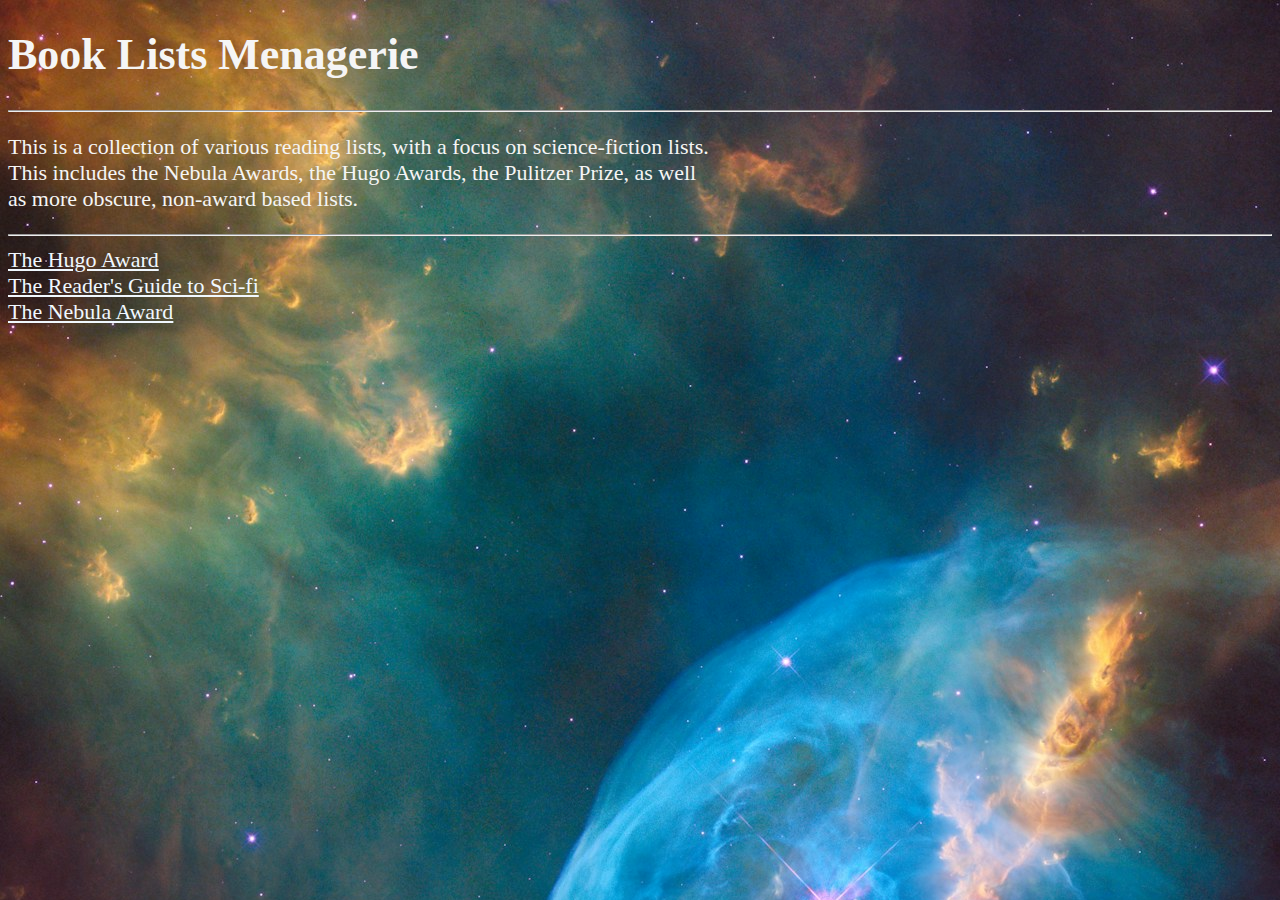
<file: index.html>
<!DOCTYPE html>
<html lang="en">

<head>
    <meta charset="UTF-8"> 
    <meta name="author" content="Duncan Brown">
    <meta name="description" content="This page contains all the things I am learning how to create as I learn HTML">
    <title>Book Lists Menagerie</title>
    <link rel="icon" href="html5.png" type="image/x-icon">
    <link rel="stylesheet" href="main.css" type="text/css">
</head>

<body>
    <div class="homepage">
        <h1>Book Lists Menagerie</h1>
        <hr>
        <p>This is a collection of various reading lists, with a focus on science-fiction lists. <br>
        This includes the Nebula Awards, the Hugo Awards, the Pulitzer Prize, as well<br> as more obscure, non-award based lists.</p>
        
        
        <hr>

        <a href="hugo.html">The Hugo Award</a>
        <br>
        <a href="readersguide.html">The Reader's Guide to Sci-fi</a>
        <br>
        <a href="nebula.html">The Nebula Award</a>
    </div>
</body>
</file>
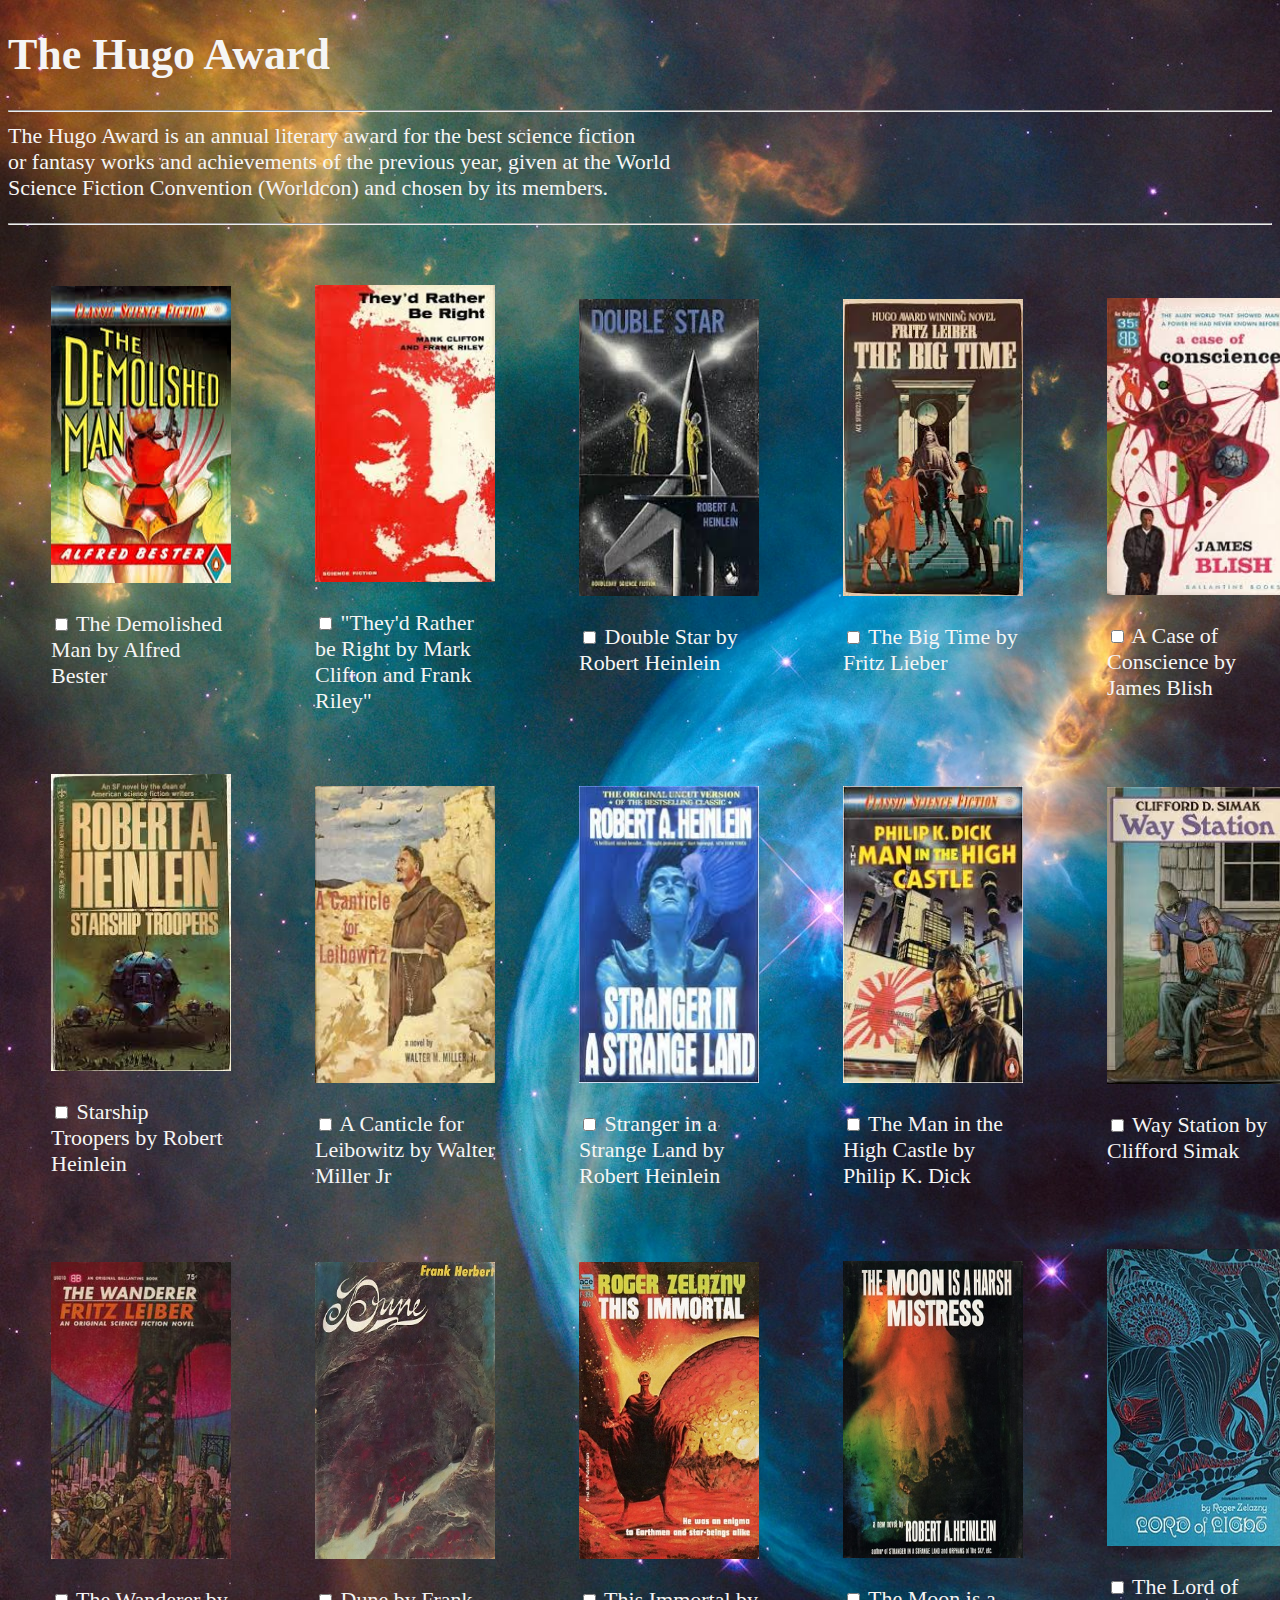
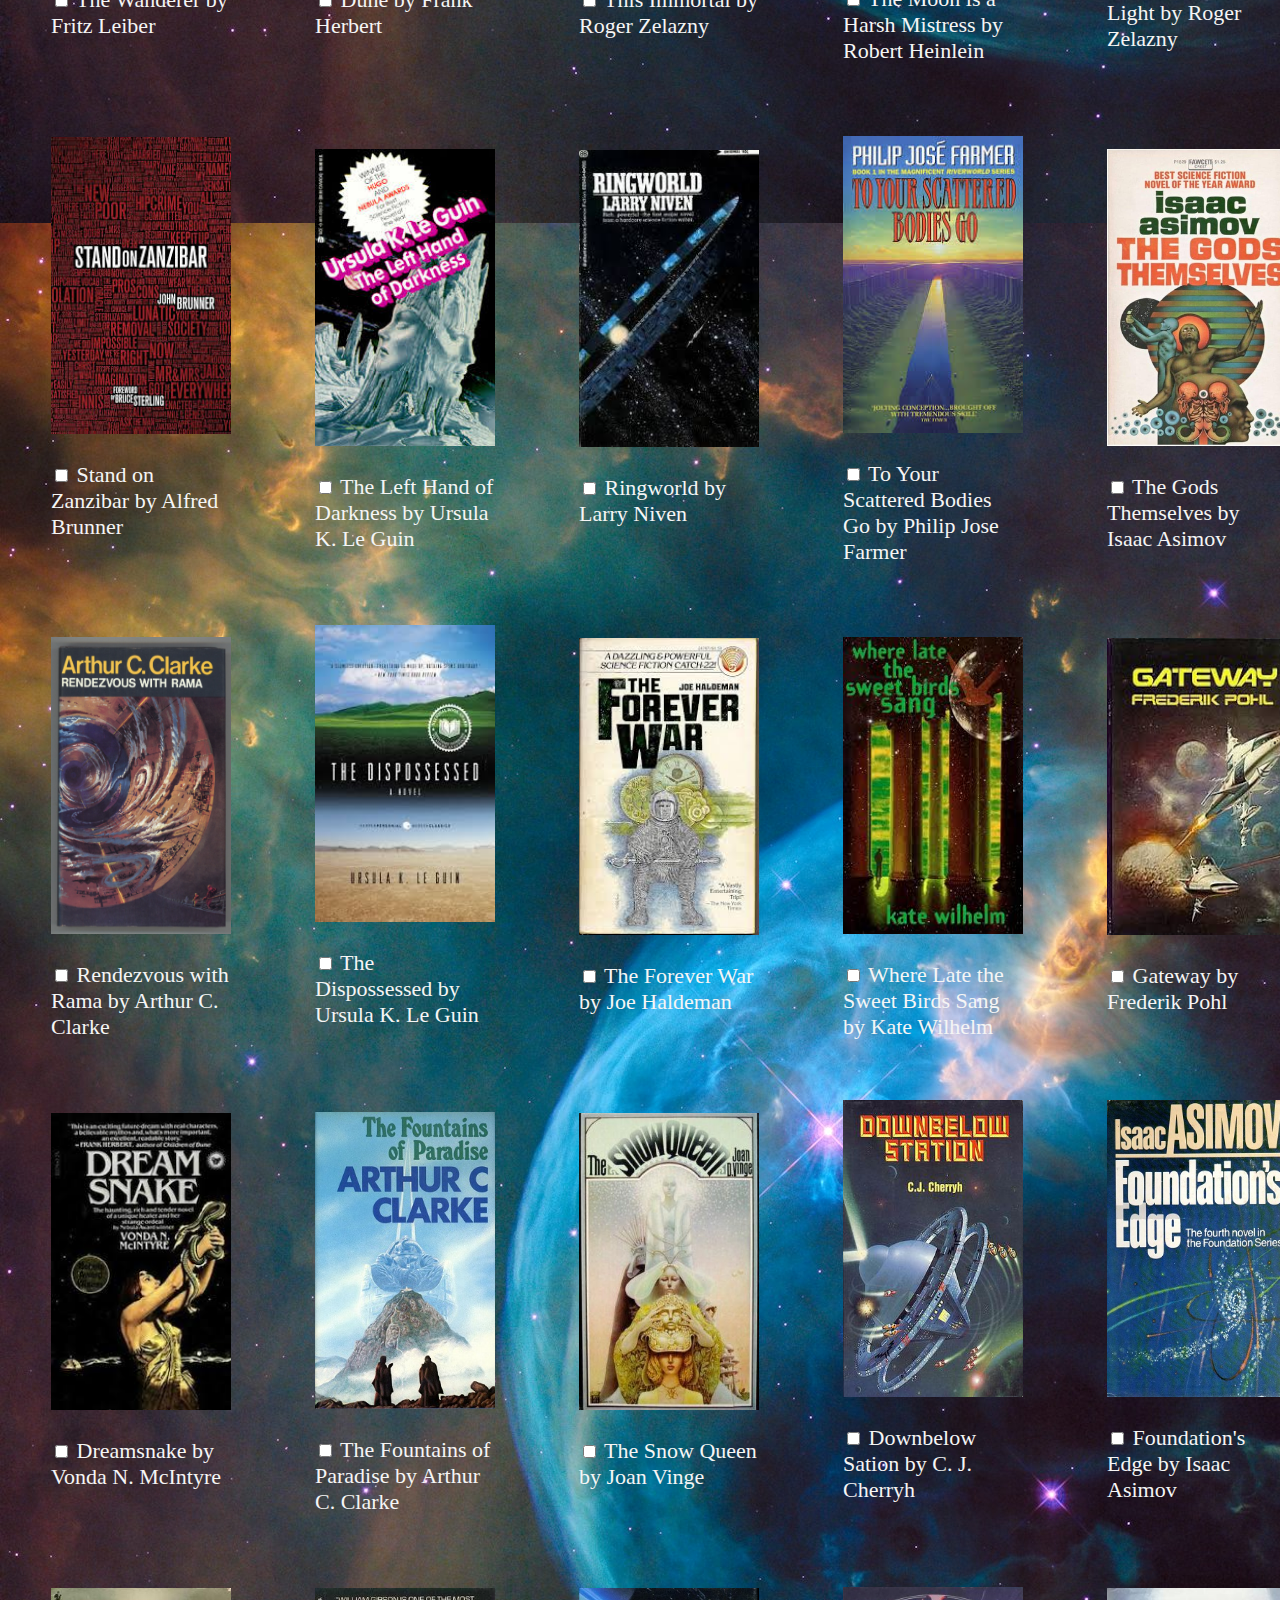
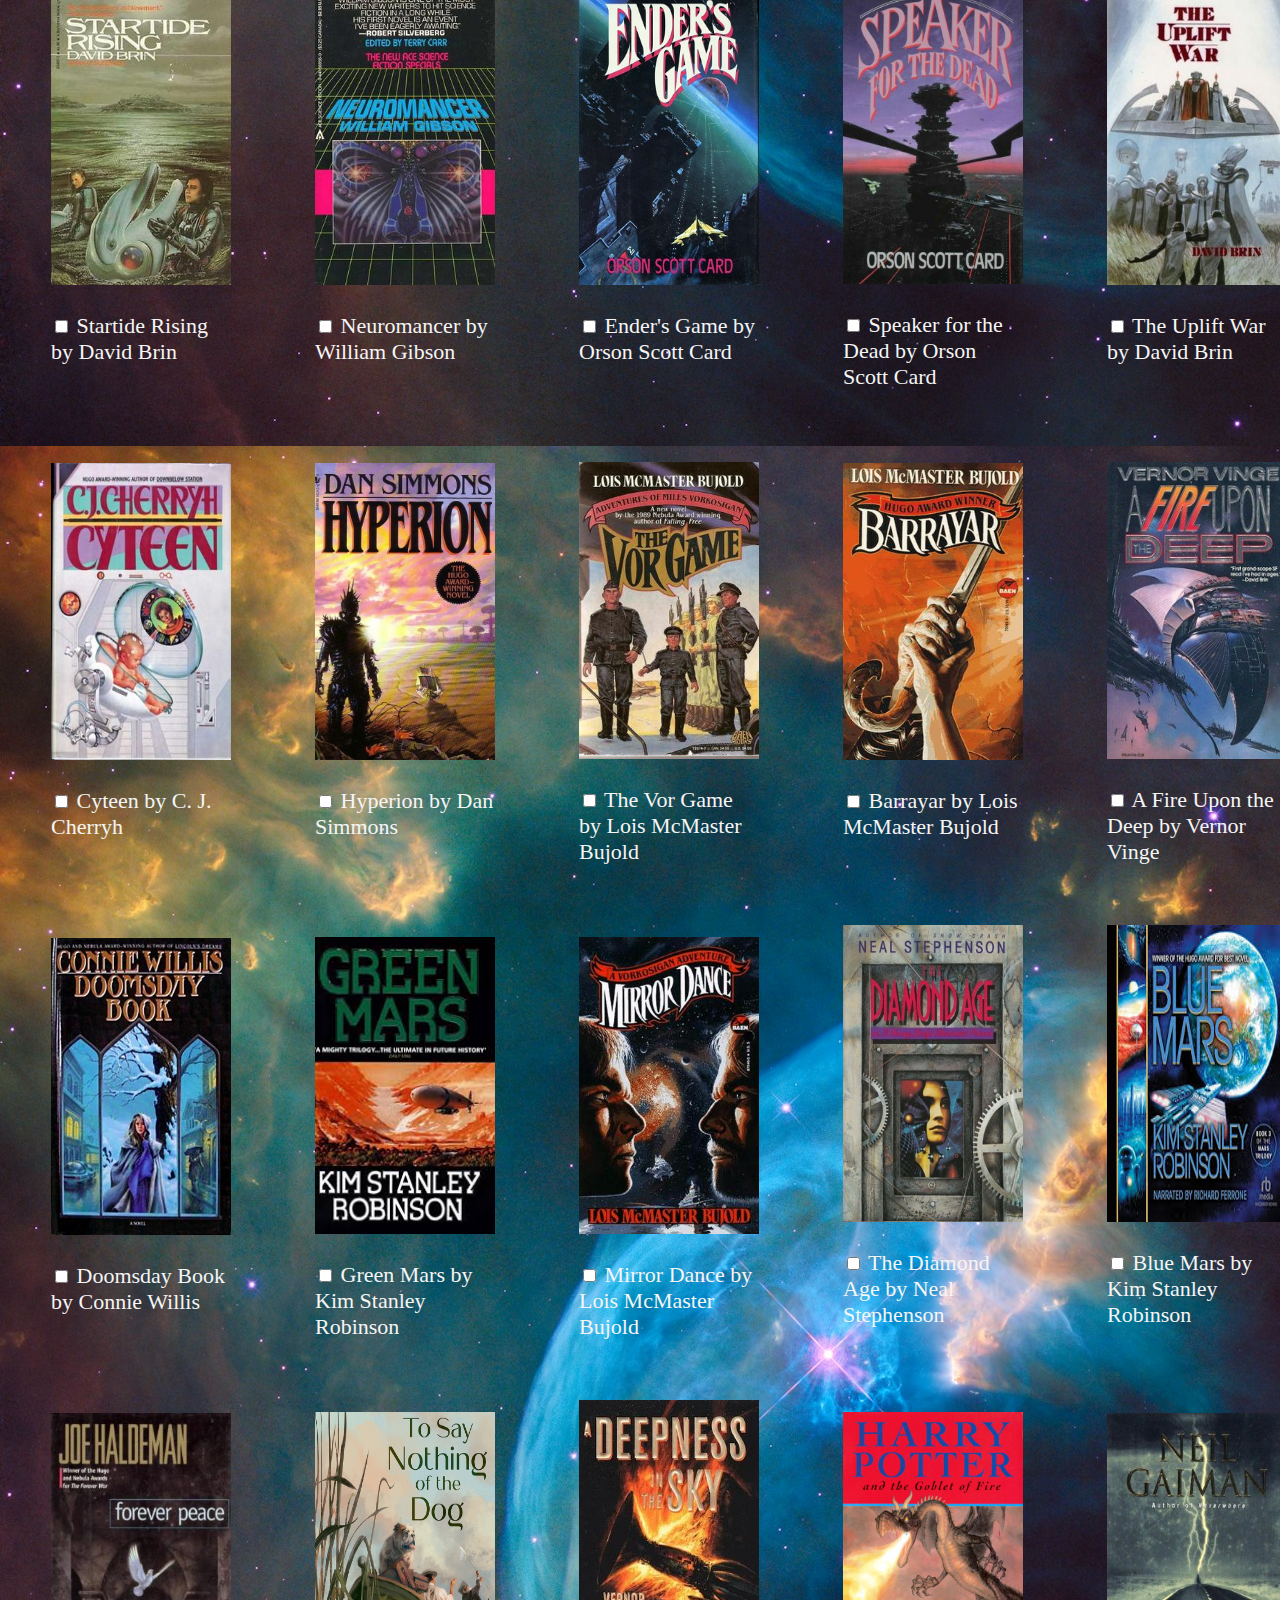
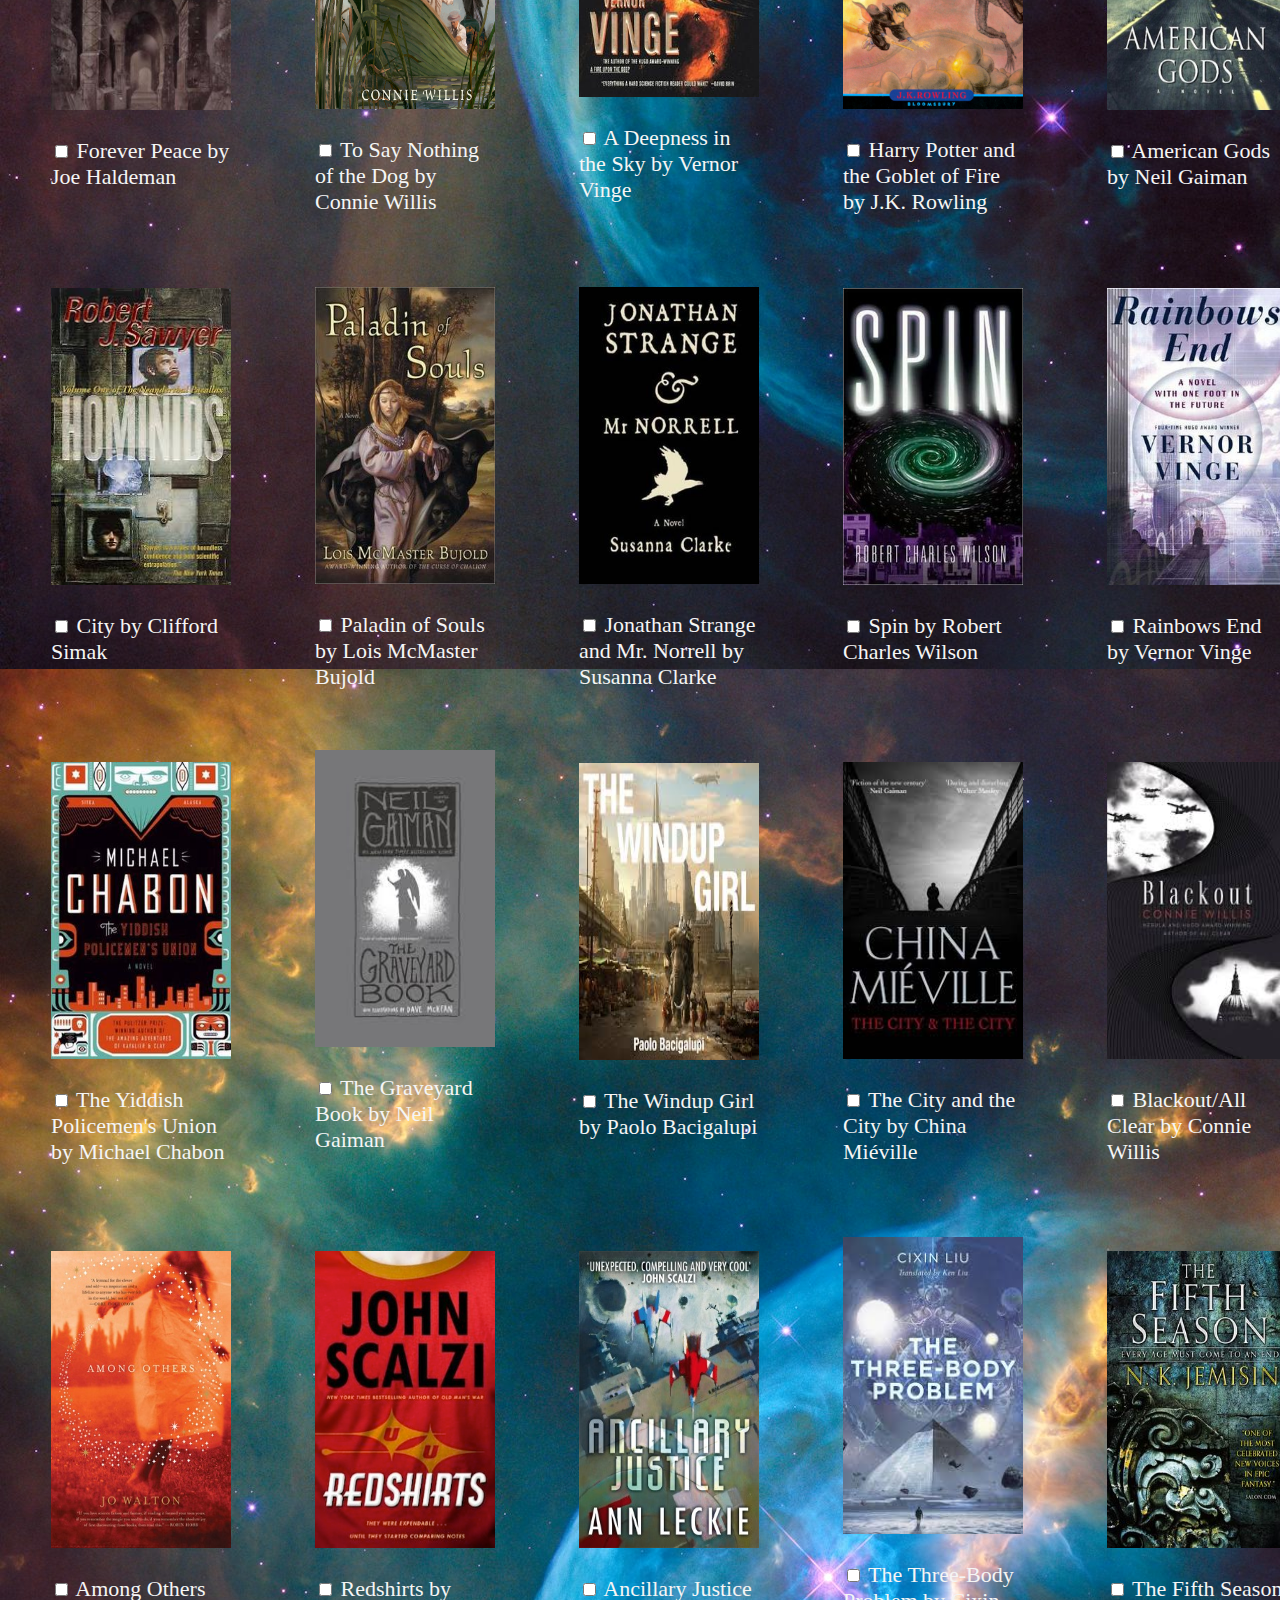
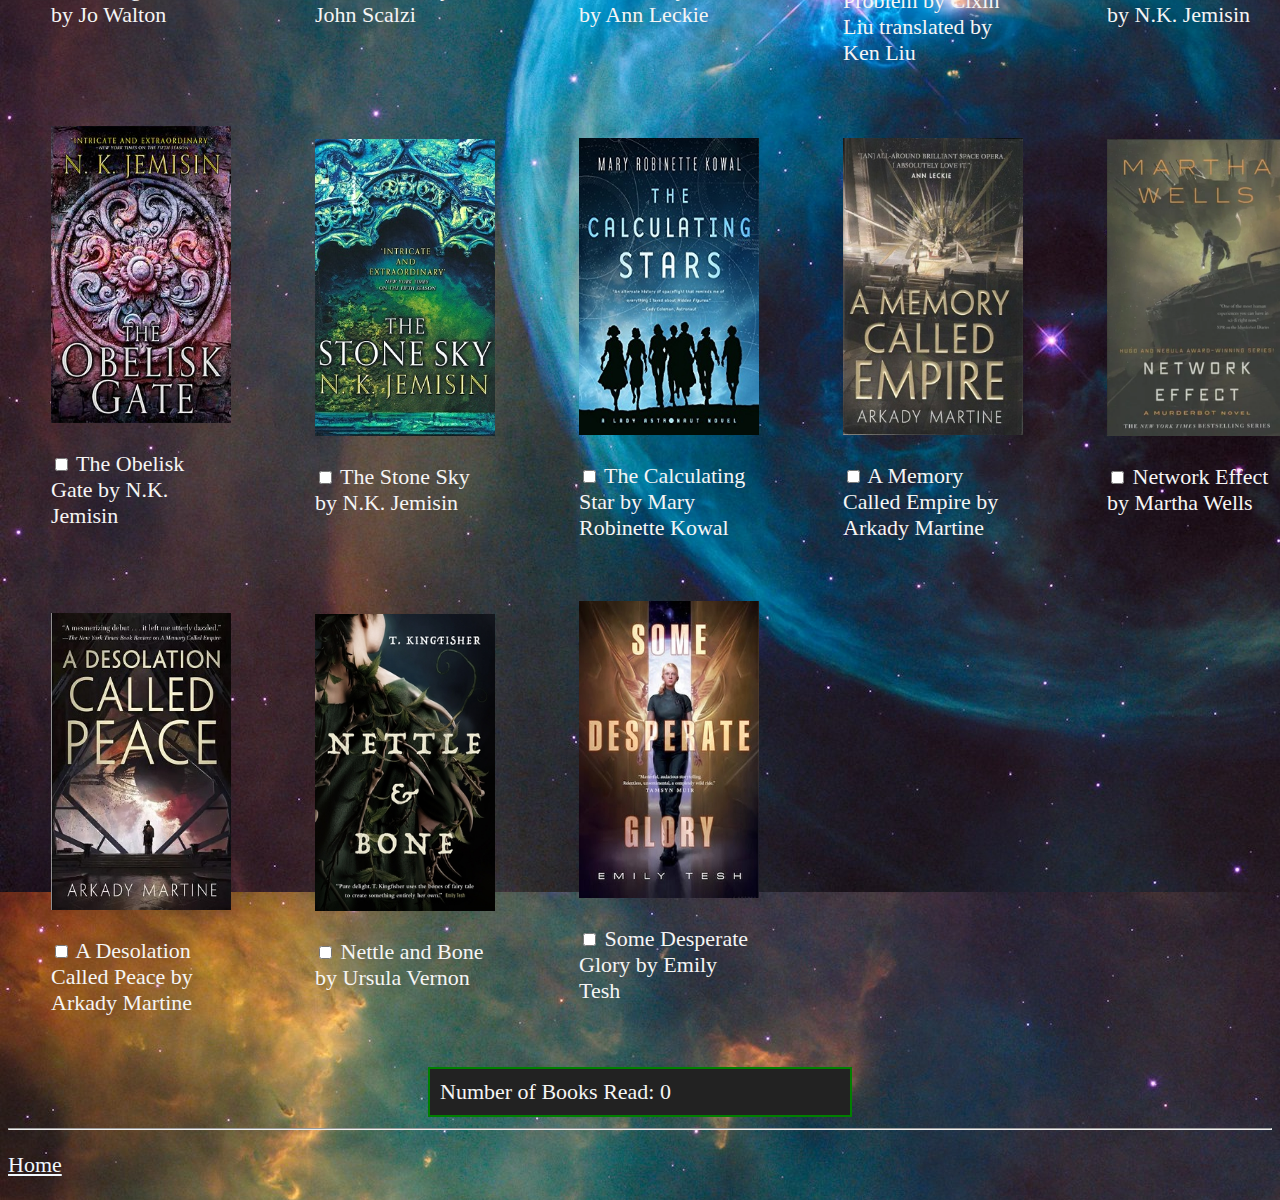
<file: hugo.html>
<!DOCTYPE html>
<html lang="en">

<head>
    <meta charset="UTF-8"> 
    <meta name="author" content="Duncan Brown">
    <meta name="description" content="This page contains all the things I am learning how to create as I learn HTML">
    <title>Book Lists Menagerie</title>
    <link rel="icon" href="html5.png" type="image/x-icon">
    <link rel="stylesheet" href="main.css" type="text/css">
</head>

<body class="bodyhugo">

    <h1>The Hugo Award</h1>
    <hr>The Hugo Award is an annual literary award for the best science fiction <br> or fantasy works and achievements of the previous year, given at the World <br>Science Fiction Convention (Worldcon) and chosen by its members.</p>
    
    
    <hr>
      
    <table class="hugo">
        <div class="row1">
            <tr>
                <td>
                    <figure>
                        <img src="hugocovers/demolished_man.jpg" alt="demolished man cover" title="The Demolished Man" width="180" height="297">
                    
                        <p>
                        <input type="checkbox" name="dm" id="dm" value="dm">
                        <label for="dm">The Demolished Man by Alfred Bester</label>
                        </p>
                        </figure>
                </td>
                <td>
                    <figure class="trbr">
                        <img src="hugocovers/they'd_rather_be_right.jpg" alt="They'd rather be right" title="They'd rather be right" width="180" height="297">
                    
                        <p>
                        <input type="checkbox" name="trbr" id="trbr" value="trbr">
                        <label for=trbr>"They'd Rather be Right by Mark Clifton and Frank Riley"</label>
                        </p>
                        
                </td>
                <td>
                    <figure>
                        <img src="hugocovers/double_star.jpg" alt="Double Star" title="Double Star " width="180" height="297">
                    
                        <p>
                        <input type="checkbox" name="Double Star" id="double_star" value="double star">
                        <label for="double_star">Double Star by Robert Heinlein</label>
                        </p>
                        </figure>
                </td>
                <td>
                    <figure>
                        <img src="hugocovers/the_big_time.jpg" alt="The Big Time Cover " title="The Big Time " width="180" height="297">
                    
                        <p>
                        <input type="checkbox" name="big time" id="big_time" value="big time">
                        <label for="big_time">The Big Time by Fritz Lieber</label>
                        </p>
                        </figure>
                </td>
                <td>
                    <figure class="coc">
                        <img src="hugocovers/case_of_conscience.jpg" alt="a case of conscience book cover" title="A Case of Conscience " width="180" height="297">
                    
                        <p>
                        <input type="checkbox" name="case_of_conscience" id="coc" value="coc">
                        <label for="coc">A Case of Conscience by James Blish</label>
                        </p>
                        </figure>
                </td>
            </tr>
        </div>
        <tr>
            <td>
                <figure>
                    <img src="hugocovers/starship_troopers.jpg" alt="Starship troopers cover" title="Starship Troopers" width="180" height="297">
                
                     <p>
                     <input type="checkbox" name="starship_troopers" id="starship_troopers" value="starship_troopers">
                      <label for="city">Starship Troopers by Robert Heinlein</label>
                     </p>
                     </figure>
            </td>
            <td>
                <figure class="canticle">
                    <img src="hugocovers/a_canticle_for_leibowitz.jpg" alt="A canticle for leibowitz cover" title="A Canticle for leibowitz" width="180" height="297">
                
                     <p>
                     <input type="checkbox" name="canticle" id="canticle" value="canticle">
                      <label for="canticle">A Canticle for Leibowitz by Walter Miller Jr</label>
                     </p>
                     </figure>
            </td>
            <td>
                <figure class="stranger">
                    <img src="hugocovers/stranger_in_a_strange_land.jpg" alt="Stranger in a Strange Land cover" title="Stranger in a Strange Land" width="180" height="297">
                
                     <p>
                     <input type="checkbox" name="stranger" id="stranger" value="stranger">
                      <label for="stranger">Stranger in a Strange Land by Robert Heinlein</label>
                     </p>
                     </figure>
            </td>
            <td>
                <figure class="manhighc">
                    <img src="hugocovers/man_in_the_high_castle.jpg" alt="The Man in the High Castle book cover" title="The Man in the High Castle" width="180" height="297">
                
                     <p>
                     <input type="checkbox" name="high_castle" id="high_castle" value="high_castle">
                      <label for="high_castle">The Man in the High Castle by Philip K. Dick</label>
                     </p>
                     </figure>
            </td>
            <td>
                <figure>
                    <img src="hugocovers/way_station.jpg" alt="Way Station book cover" title="Way Station" width="180" height="297">
                
                     <p>
                     <input type="checkbox" name="way_station" id="way_station" value="way_station">
                      <label for="way_station">Way Station by Clifford Simak</label>
                     </p>
                     </figure>
            </td>
        </tr>
        <tr>
            <td>
                <figure>
                    <img src="hugocovers/the_wanderer.jpg" alt="the wanderer cover " title="The Wanderer" width="180" height="297">
                
                     <p>
                     <input type="checkbox" name="wanderer" id="wanderer" value="wanderer">
                      <label for="wanderer">The Wanderer by Fritz Leiber</label>
                     </p>
                     </figure>
            </td>
            <td>
                <figure>
                    <img src="hugocovers/dune.jpg" alt="Dune Cover" title="Dune by Frank Herbert " width="180" height="297">
                
                     <p>
                     <input type="checkbox" name="dune" id="dune" value="dune">
                      <label for="dune">Dune by Frank Herbert</label>
                     </p>
                     </figure>
            </td>
            <td>
                <figure>
                    <img src="hugocovers/this_immortal.jpg" alt="this immortal" title="this immortal" width="180" height="297">
                
                     <p>
                     <input type="checkbox" name="this_immortal" id="this_immortal" value="this_immortal">
                      <label for="this_immortal">This Immortal by Roger Zelazny</label>
                     </p>
                     </figure>
            </td>
            <td>
                <figure class="moonhm">
                    <img src="hugocovers/the_moon_is_a_harsh_mistress.jpg" alt="The moon is a harsh mistress" title="The Moon is a Harsh Mistress" width="180" height="297">
                
                     <p>
                     <input type="checkbox" name="tmiahm" id="tmiahm" value="tmiahm">
                      <label for="tmiahm">The Moon is a Harsh Mistress by Robert Heinlein</label>
                     </p>
                     </figure>
            </td>
            <td>
                <figure>
                    <img src="hugocovers/lord_of_light.jpg" alt="the lord of light" title="The Lord of Light" width="180" height="297">
                
                     <p>
                     <input type="checkbox" name="the_lord_of_light" id="the_lord_of_light" value="the_lord_of_light">
                      <label for="the_lord_of_light">The Lord of Light by Roger Zelazny</label>
                     </p>
                     </figure>
            </td>
        </tr>
        <tr>
            <td>
                <figure>
                    <img src="hugocovers/stand_on_zanzibar.jpg" alt="stand on zanzibar" title="Stand on Zanzibar" width="180" height="297">
                
                     <p>
                     <input type="checkbox" name="stand_on_zanzibar" id="stand_on_zanzibar" value="stand_on_zanzibar">
                      <label for="stand_on_zanzibar">Stand on Zanzibar by Alfred Brunner</label>
                     </p>
                     </figure>
            </td>
            <td>
                <figure class="lefthand">
                    <img src="hugocovers/the_left_hand_of_darkness.jpg" alt="the left hand of darkness" title="The Left Hand of Darkness" width="180" height="297">
                
                     <p>
                     <input type="checkbox" name="the_left_hand_of_darkness" id="the_left_hand_of_darkness" value="the_left_hand_of_darkness">
                      <label for="the_left_hand_of_darkness">The Left Hand of Darkness by Ursula K. Le Guin</label>
                     </p>
                     </figure>
            </td>
            <td>
                <figure>
                    <img src="hugocovers/ringworld.jpg" alt="ringworld" title="Ringworld" width="180" height="297">
                
                     <p>
                     <input type="checkbox" name="ringworld" id="ringworld" value="ringworld">
                      <label for="ringworld">Ringworld by Larry Niven</label>
                     </p>
                     </figure>
            </td>
            <td>
                <figure class="to_your_scattered_bodies_go">
                    <img src="hugocovers/to_your_scattered_bodies_go.jpg" alt="to_your_scattered_bodies_go" title="To Your Scattered Bodies Go" width="180" height="297">
                
                     <p>
                     <input type="checkbox" name="to_your_scattered_bodies_go" id="to_your_scattered_bodies_go" value="to_your_scattered_bodies_go">
                      <label for="to_your_scattered_bodies_go">To Your Scattered Bodies Go by Philip Jose Farmer</label>
                     </p>
                     </figure>
            </td>
            <td>
                <figure class="the_gods_themselves">
                    <img src="hugocovers/the_gods_themselves.jpg" alt="the gods themselves" title="The Gods Themselves" width="180" height="297">
                
                     <p>
                     <input type="checkbox" name="the_gods_themselves" id="the_gods_themselves" value="the_gods_themselves">
                      <label for="the_gods_themselves">The Gods Themselves by Isaac Asimov</label>
                     </p>
                     </figure>
            </td>
        </tr>
        <tr>
            <td>
                <figure class="rama">
                    <img src="hugocovers/rendezvous_with_rama.jpg" alt="rendezvous with rama" title="Rendezvous with Rama" width="180" height="297">
                
                     <p>
                     <input type="checkbox" name="rendezvous_with_rama" id="rendezvous_with_rama" value="rendezvous_with_rama">
                      <label for="rendezvous_with_rama">Rendezvous with Rama by Arthur C. Clarke</label>
                     </p>
                     </figure>
            </td>
            <td>
                <figure>
                    <img src="hugocovers/the_dispossessed.jpg" alt="the dispossessed" title="The Dispossessed " width="180" height="297">
                
                     <p>
                     <input type="checkbox" name="the_dispossessed" id="the_dispossessed" value="the_dispossessed">
                      <label for="the_dispossessed">The Dispossessed by Ursula K. Le Guin</label>
                     </p>
                     </figure>
            </td>
            <td>
                <figure>
                    <img src="hugocovers/the_forever_war.jpg" alt="the forever war" title="The Forever War" width="180" height="297">
                
                     <p>
                     <input type="checkbox" name="the_forever_war" id="the_forever_war" value="the_forever_war">
                      <label for="the_forever_war">The Forever War by Joe Haldeman</label>
                     </p>
                     </figure>
            </td>
            <td>
                <figure class="sweetbirds">
                    <img src="hugocovers/where_late_the_sweet_birds_sang.jpg" alt="Where Late the Sweet Birds Sang" title="Where Late the Sweet Birds Sang" width="180" height="297">
                
                     <p>
                     <input type="checkbox" name="where_late_the_sweet_birds_sang" id="where_late_the_sweet_birds_sang" value="where_late_the_sweet_birds_sang">
                      <label for="where_late_the_sweet_birds_sang">Where Late the Sweet Birds Sang by Kate Wilhelm</label>
                     </p>
                     </figure>
            </td>
            <td>
                <figure>
                    <img src="hugocovers/gateway.jpg" alt="gateway" title="Gateway" width="180" height="297">
                
                     <p>
                     <input type="checkbox" name="gateway" id="gateway" value="gateway">
                      <label for="gateway">Gateway by Frederik Pohl</label>
                     </p>
                     </figure>
            </td>
        </tr>
        <tr>
            <td>
                <figure>
                    <img src="hugocovers/dreamsnake.jpg" alt="dreamsnake" title="Dreamsnake" width="180" height="297">
                
                     <p>
                     <input type="checkbox" name="dreamsnake" id="dreamsnake" value="dreamsnake">
                      <label for="dreamsnake">Dreamsnake by Vonda N. McIntyre</label>
                     </p>
                     </figure>
            </td>
            <td>
                <figure class="fountains">
                    <img src="hugocovers/the_fountains_of_paradise.jpg" alt="the fountains of paradise" title="The Fountains of Paradise" width="180" height="297">
                
                     <p>
                     <input type="checkbox" name="the_fountains_of_paradise" id="the_fountains_of_paradise" value="the_fountains_of_paradise">
                      <label for="the_fountains_of_paradise">The Fountains of Paradise by Arthur C. Clarke</label>
                     </p>
                     </figure>
            </td>
            <td>
                <figure>
                    <img src="hugocovers/the_snow_queen.jpg" alt="the snow queen" title="The Snow Queen" width="180" height="297">
                
                     <p>
                     <input type="checkbox" name="the_snow_queen" id="the_snow_queen" value="the_snow_queen">
                      <label for="the_snow_queen">The Snow Queen by Joan Vinge</label>
                     </p>
                     </figure>
            </td>
            <td>
                <figure>
                    <img src="hugocovers/downbelow_station.jpg" alt="downbelow station" title="Downbelow Station" width="180" height="297">
                
                     <p>
                     <input type="checkbox" name="downbelow_station" id="downbelow_station" value="downbelow_station">
                      <label for="downbelow_station">Downbelow Sation by C. J. Cherryh</label>
                     </p>
                     </figure>
            </td>
            <td>
                <figure>
                    <img src="hugocovers/foundation's_edge.jpg" alt="foundation's edge" title="Foundation's Edge" width="180" height="297">
                
                     <p>
                     <input type="checkbox" name="foundation's_edge" id="foundation's_edge" value="foundation's_edge">
                      <label for="foundation's_edge">Foundation's Edge by Isaac Asimov</label>
                     </p>
                     </figure>
            </td>
        
        </tr>
        <tr>
            <td>
                <figure>
                    <img src="hugocovers/startide_rising.jpg" alt="startide rising" title="Startide Rising" width="180" height="297">
                
                     <p>
                     <input type="checkbox" name="startide_rising" id="startide_rising" value="startide_rising">
                      <label for="startide_rising">Startide Rising by David Brin</label>
                     </p>
                     </figure>
            </td>
            <td>
                <figure>
                    <img src="hugocovers/neuromancer.jpg" alt="neuromancer" title="Neuromancer" width="180" height="297">
                
                     <p>
                     <input type="checkbox" name="neuromancer" id="neuromancer" value="neuromancer">
                      <label for="neuromancer">Neuromancer by William Gibson</label>
                     </p>
                     </figure>
            </td>
            <td>
                <figure>
                    <img src="hugocovers/ender's_game.jpg" alt="ender's game" title="Ender's Game" width="180" height="297">
                
                     <p>
                     <input type="checkbox" name="Ender's Game" id="Ender's Game" value="Ender's Game">
                      <label for="Ender's Game">Ender's Game by Orson Scott Card</label>
                     </p>
                     </figure>
            </td>
            <td>
                <figure class="speaker_for_the_dead">
                    <img src="hugocovers/speaker_for_the_dead.jpg" alt="speaker for the dead" title="Speaker for the Dead" width="180" height="297">
                
                     <p>
                     <input type="checkbox" name="speaker_for_the_dead" id="speaker_for_the_dead" value="speaker_for_the_dead">
                      <label for="speaker_for_the_dead">Speaker for the Dead by Orson Scott Card</label>
                     </p>
                     </figure>
            </td>
            <td>
                <figure>
                    <img src="hugocovers/the_uplift_war.jpg" alt="the uplift war" title="The Uplift War" width="180" height="297">
                
                     <p>
                     <input type="checkbox" name="the_uplift_war" id="the_uplift_war" value="the_uplift_war">
                      <label for="the_uplift_war">The Uplift War by David Brin</label>
                     </p>
                     </figure>
            </td>
        </tr>
        <tr>
            <td>
                <figure>
                    <img src="hugocovers/cyteen.jpg" alt="cyteen" title="Cyteen" width="180" height="297">
                
                     <p>
                     <input type="checkbox" name="cyteen" id="cyteen" value="cyteen">
                      <label for="cyteen">Cyteen by C. J. Cherryh</label>
                     </p>
                     </figure>
            </td>
            <td>
                <figure>
                    <img src="hugocovers/hyperion.jpg" alt="hyperion" title="Hyperion" width="180" height="297">
                
                     <p>
                     <input type="checkbox" name="hyperion" id="hyperion" value="hyperion">
                      <label for="hyperion">Hyperion by Dan Simmons</label>
                     </p>
                     </figure>
            </td>
            <td>
                <figure class="vorgame">
                    <img src="hugocovers/the_vor_game.jpg" alt="the vor game" title="The Vor Game" width="180" height="297">
                
                     <p>
                     <input type="checkbox" name="the_vor_game" id="the_vor_game" value="the_vor_game">
                      <label for="the_vor_game">The Vor Game by Lois McMaster Bujold</label>
                     </p>
                     </figure>
            </td>
            <td>
                <figure>
                    <img src="hugocovers/barrayar.jpg" alt="barrayar" title="Barrayar" width="180" height="297">
                
                     <p>
                     <input type="checkbox" name="Barrayar" id="Barrayar" value="Barrayar">
                      <label for="Barrayar">Barrayar by Lois McMaster Bujold</label>
                     </p>
                     </figure>
            </td>
            <td>
                <figure class="fireuponthedeep">
                    <img src="hugocovers/a_fire_upon_the_deep.jpg" alt="a fire upon the deep" title="A Fire Upon the Deep" width="180" height="297">
                
                     <p>
                     <input type="checkbox" name="a_fire_upon_the_deep" id="a_fire_upon_the_deep" value="a_fire_upon_the_deep">
                      <label for="a_fire_upon_the_deep">A Fire Upon the Deep by Vernor Vinge</label>
                     </p>
                     </figure>
            </td>
        </tr>
        <tr>
            <td>
                <figure>
                    <img src="hugocovers/doomsday_book.jpg" alt="doomsday book" title="Doomsday Book" width="180" height="297">
                
                     <p>
                     <input type="checkbox" name="doomsday_book" id="doomsday_book" value="doomsday_book">
                      <label for="doomsday_book">Doomsday Book by Connie Willis</label>
                     </p>
                     </figure>
            </td>
            <td>
                <figure class="greenmars">
                    <img src="hugocovers/green_mars.jpg" alt="green mars" title="Green Mars" width="180" height="297">
                
                     <p>
                     <input type="checkbox" name="green_mars" id="green_mars" value="green_mars">
                      <label for="green_mars">Green Mars by Kim Stanley Robinson</label>
                     </p>
                     </figure>
            </td>
            <td>
                <figure class="mirrordance">
                    <img src="hugocovers/mirror_dance.jpg" alt="mirror dance" title="Mirror Dance" width="180" height="297">
                
                     <p>
                     <input type="checkbox" name="mirror_dance" id="mirror_dance" value="mirror_dance">
                      <label for="mirror_dance">Mirror Dance by Lois McMaster Bujold</label>
                     </p>
                     </figure>
            </td>
            <td>
                <figure>
                    <img src="hugocovers/the_diamond_age.jpg" alt="the diamond age" title="The Diamond Age" width="180" height="297">
                
                     <p>
                     <input type="checkbox" name="the_diamond_age" id="the_diamond_age" value="the_diamond_age">
                      <label for="the_diamond_age">The Diamond Age by Neal Stephenson</label>
                     </p>
                     </figure>
            </td>
            <td>
                <figure>
                    <img src="hugocovers/blue_mars.jpg" alt="Blue Mars" title="Blue Mars" width="180" height="297">
                
                     <p>
                     <input type="checkbox" name="blue_mars" id="blue_mars" value="blue_mars">
                      <label for="blue_mars">Blue Mars by Kim Stanley Robinson</label>
                     </p>
                     </figure>
            </td>
        </tr>
        <tr>
            <td>
                <figure>
                    <img src="hugocovers/forever_peace.jpg" alt="forever peace" title="Forever Peace" width="180" height="297">
                
                     <p>
                     <input type="checkbox" name="forever_peace" id="forever_peace" value="forever_peace">
                      <label for="forever_peace">Forever Peace by Joe Haldeman</label>
                     </p>
                     </figure>
            </td>
            <td>
                <figure class="nothingofthedog">
                    <img src="hugocovers/Willis_To_Say_Nothing_of_the_Dog_cover__26877.jpg" alt="to say nothing of the dog" title="To Say Nothing of the Dog" width="180" height="297">
                
                     <p>
                     <input type="checkbox" name="to_say_nothing_of_the_dog" id="to_say_nothing_of_the_dog" value="to_say_nothing_of_the_dog">
                      <label for="to_say_nothing_of_the_dog">To Say Nothing of the Dog by Connie Willis</label>
                     </p>
                     </figure>
            </td>
            <td>
                <figure>
                    <img src="hugocovers/a_deepness_in_the_sky.jpg" alt="a deepness in the sky" title="A Deepness in the Sky" width="180" height="297">
                
                     <p>
                     <input type="checkbox" name="a_deepness_in_the_sky" id="a_deepness_in_the_sky" value="a_deepness_in_the_sky">
                      <label for="a_deepness_in_the_sky">A Deepness in the Sky by Vernor Vinge</label>
                     </p>
                     </figure>
            </td>
            <td>
                <figure class="harrypotter">
                    <img src="hugocovers/harry_potter_and_the_goblet_of_fire.png" alt="Harry Potter and the Goblet of Fire" title="Harry Potter and the Goblet of Fire" width="180" height="297">
                
                     <p>
                     <input type="checkbox" name="harry_potter_and_the_goblet_of_fire" id="harry_potter_and_the_goblet_of_fire" value="harry_potter_and_the_goblet_of_fire">
                      <label for="harry_potter_and_the_goblet_of_fire">Harry Potter and the Goblet of Fire by J.K. Rowling</label>
                     </p>
                     </figure>
            </td>
            <td>
                <figure>
                    <img src="hugocovers/american_gods.jpg" alt="american gods" title="American Gods" width="180" height="297">
                
                     <p>
                     <input type="checkbox" name="american_gods" id="american_gods" value="american_gods">
                      <label for="american_gods">American Gods by Neil Gaiman</label>
                     </p>
                     </figure>
            </td>
        </tr>
        <tr>
            <td>
                <figure>
                    <img src="hugocovers/hominids.jpg" alt="hominids" title="Hominids" width="180" height="297">
                
                     <p>
                     <input type="checkbox" name="hominids" id="hominids" value="hominids">
                      <label for="hominids">City by Clifford Simak</label>
                     </p>
                     </figure>
            </td>
            <td>
                <figure class="paladin">
                    <img src="hugocovers/paladin_of_souls.jpg" alt="paladin of souls" title="Paladin of Souls" width="180" height="297">
                
                     <p>
                     <input type="checkbox" name="paladin_of_souls" id="paladin_of_souls" value="paladin_of_souls">
                      <label for="paladin_of_souls">Paladin of Souls by Lois McMaster Bujold</label>
                     </p>
                     </figure>
            </td>
            <td>
                <figure class="norrell">
                    <img src="hugocovers/jonathan_strange_and_mr_norrell.jpg" alt="jonathan strange and mr norrell" title="Jonathan Strange and Mr. Norrell" width="180" height="297">
                
                     <p>
                     <input type="checkbox" name="jonathan_strange_and_mr_norrell" id="jonathan_strange_and_mr_norrell" value="jonathan_strange_and_mr_norrell">
                      <label for="jonathan_strange_and_mr_norrell">Jonathan Strange and Mr. Norrell by Susanna Clarke</label>
                     </p>
                     </figure>
            </td>
            <td>
                <figure>
                    <img src="hugocovers/spin.jpg" alt="spin" title="Spin" width="180" height="297">
                
                     <p>
                     <input type="checkbox" name="spin" id="spin" value="spin">
                      <label for="spin">Spin by Robert Charles Wilson</label>
                     </p>
                     </figure>
            </td>
            <td>
                <figure>
                    <img src="hugocovers/rainbow's_end.jpg" alt="Rainbows End" title="Rainbows End" width="180" height="297">
                
                     <p>
                     <input type="checkbox" name="Rainbows End" id="Rainbows End" value="Rainbows End">
                      <label for="Rainbows End">Rainbows End by Vernor Vinge</label>
                     </p>
                     </figure>
            </td>
        </tr>
        <tr>
            <td>
                <figure class="yiddish">
                    <img src="hugocovers/the_yiddish_policemen's_union.jpg" alt="the yiddish policemen's union" title="The Yiddish Policemen's Union" width="180" height="297">
                
                     <p>
                     <input type="checkbox" name="the_yiddish_policemen's_union" id="the_yiddish_policemen's_union" value="the_yiddish_policemen's_union">
                      <label for="the_yiddish_policemen's_union">The Yiddish Policemen's Union by Michael Chabon</label>
                     </p>
                     </figure>
            </td>
            <td>
                <figure>
                    <img src="hugocovers/the_graveyard_book.jpg" alt="the graveyard book" title="The Graveyard Book" width="180" height="297">
                
                     <p>
                     <input type="checkbox" name="the_graveyard_book" id="the_graveyard_book" value="the_graveyard_book">
                      <label for="the_graveyard_book">The Graveyard Book by Neil Gaiman</label>
                     </p>
                     </figure>
            </td>
            <td>
                <figure>
                    <img src="hugocovers/windup_girl(2).jpg" alt="the windup girl" title="The Windup Girl" width="180" height="297">
                
                     <p>
                     <input type="checkbox" name="the_windup_girl" id="the_windup_girl" value="the_windup_girl">
                      <label for="the_windup_girl">The Windup Girl by Paolo Bacigalupi</label>
                     </p>
                     </figure>
            </td>
            <td>
                <figure class="cityandthecity">
                    <img src="hugocovers/the_city_and_the_city.jpg" alt="the city and the city" title="The City and the City" width="180" height="297">
                
                     <p>
                     <input type="checkbox" name="the_city_and_the_city" id="the_city_and_the_city" value="the_city_and_the_city">
                      <label for="the_city_and_the_city">The City and the City by China Miéville</label>
                     </p>
                     </figure>
            </td>
            <td>
                <figure class="blackout">
                    <img src="hugocovers/blackout.all:clear(2).jpg" alt="blackout_all_clear" title="Blackout/All Clear" width="180" height="297">
                
                     <p>
                     <input type="checkbox" name="blackout_all_clear" id="blackout_all_clear" value="blackout_all_clear">
                      <label for="blackout_all_clear">Blackout/All Clear by Connie Willis</label>
                     </p>
                     </figure>
            </td>
        </tr>
        <tr>
            <td>
                <figure>
                    <img src="hugocovers/among_others.jpg" alt="among others" title="Among Others" width="180" height="297">
                
                     <p>
                     <input type="checkbox" name="among_others" id="among_others" value="among_others">
                      <label for="among_others">Among Others by Jo Walton</label>
                     </p>
                     </figure>
            </td>
            <td>
                <figure>
                    <img src="hugocovers/redshirts.jpg" alt="redshirts" title="Redshirts " width="180" height="297">
                
                     <p>
                     <input type="checkbox" name="redshirts" id="redshirts" value="redshirts">
                      <label for="redshirts">Redshirts by John Scalzi</label>
                     </p>
                     </figure>
            </td>
            <td>
                <figure>
                    <img src="hugocovers/ancillary_justice.jpg" alt="ancillary justice" title="Ancillary Justice" width="180" height="297">
                
                     <p>
                     <input type="checkbox" name="ancillary_justice" id="ancillary_justice" value="ancillary_justice">
                      <label for="ancillary_justice">Ancillary Justice by Ann Leckie</label>
                     </p>
                     </figure>
            </td>
            <td>
                <figure class="threebody">
                    <img src="hugocovers/the_three-body_problem.jpg" alt="the three body problem" title="The Three-Body Problem" width="180" height="297">
                
                     <p>
                     <input type="checkbox" name="the_three-body_problem" id="the_three-body_problem" value="the_three-body_problem">
                      <label for="the_three-body_problem">The Three-Body Problem by Cixin Liu translated by Ken Liu</label>
                     </p>
                     </figure>
            </td>
            <td>
                <figure>
                    <img src="hugocovers/The_Fifth_Season_(novel).jpg" alt="the fifth season" title="The Fifth Season" width="180" height="297">
                
                     <p>
                     <input type="checkbox" name="the_fifth_season" id="the_fifth_season" value="the_fifth_season">
                      <label for="the_fifth_season">The Fifth Season by N.K. Jemisin</label>
                     </p>
                     </figure>
            </td>
        </tr>
        <tr>
            <td>
                <figure>
                    <img src="hugocovers/the_obelisk_gate.jpg" alt="the obelisk gate" title="The Obelisk Gate" width="180" height="297">
                
                     <p>
                     <input type="checkbox" name="the_obelisk_gate" id="the_obelisk_gate" value="the_obelisk_gate">
                      <label for="the_obelisk_gate">The Obelisk Gate by N.K. Jemisin</label>
                     </p>
                     </figure>
            </td>
            <td>
                <figure>
                    <img src="hugocovers/the_stone_sky.jpg" alt="the stone sky" title="The Stone Sky" width="180" height="297">
                
                     <p>
                     <input type="checkbox" name="the_stone_sky" id="the_stone_sky" value="the_stone_sky">
                      <label for="the_stone_sky">The Stone Sky by N.K. Jemisin</label>
                     </p>
                     </figure>
            </td>
            <td>
                <figure class="calculatingstars">
                    <img src="hugocovers/the_calculating_stars.jpg" alt="the calculating stars" title="the calculating stars" width="180" height="297">
                
                     <p>
                     <input type="checkbox" name="the_calculating_stars" id="the_calculating_stars" value="the_calculating_stars">
                      <label for="the_calculating_stars">The Calculating Star by Mary Robinette Kowal</label>
                     </p>
                     </figure>
            </td>
            <td>
                <figure class="memorycalledempire">
                    <img src="hugocovers/a_memory_called_empire.jpg" alt="a memory called empire" title="A Memory Called Empire" width="180" height="297">
                
                     <p>
                     <input type="checkbox" name="a_memory_called_empire" id="a_memory_called_empire" value="a_memory_called_empire">
                      <label for="a_memory_called_empire">A Memory Called Empire by Arkady Martine</label>
                     </p>
                     </figure>
            </td>
            <td>
                <figure>
                    <img src="hugocovers/network_effect.png" alt="network effect" title="Network Effect" width="180" height="297">
                
                     <p>
                     <input type="checkbox" name="network_effect" id="network_effect" value="network_effect">
                      <label for="network_effect">Network Effect by Martha Wells</label>
                     </p>
                     </figure>
            </td>
        </tr>
        <tr>
            <td>
                <figure class="desolationcalledpeace">
                    <img src="hugocovers/a_desolation_called_peace.jpg" alt="a desolation called peace" title="A Desolation Called Peace" width="180" height="297">
                
                     <p>
                     <input type="checkbox" name="A Desolation Called Peace" id="A Desolation Called Peace" value="A Desolation Called Peace">
                      <label for="A Desolation Called Peace">A Desolation Called Peace by Arkady Martine</label>
                     </p>
                     </figure>
            </td>
            <td>
                <figure>
                    <img src="hugocovers/nettle_and_bone.jpg" alt="nettle and bone" title="Nettle and Bone" width="180" height="297">
                
                     <p>
                     <input type="checkbox" name="nettle_and_bone" id="nettle_and_bone" value="nettle_and_bone">
                      <label for="nettle_and_bone">Nettle and Bone by Ursula Vernon</label>
                     </p>
                     </figure>
            </td>
            <td>
                <figure>
                    <img src="hugocovers/some_desperate_glory.jpg" alt="some desperate glory" title="Some Desperate Glory" width="180" height="297">
                
                     <p>
                     <input type="checkbox" name="some_desperate_glory" id="some_desperate_glory" value="some_desperate_glory">
                      <label for="some_desperate_glory">Some Desperate Glory by Emily Tesh</label>
                     </p>
                     </figure>
            </td>
        </tr>

    </table>

    <br>

    <div class="hugosread">Number of Books Read: </div>

    <hr>

    <p>
        <a href="/">Home</a>
      </p>

        
   

</body>
</html>
</file>
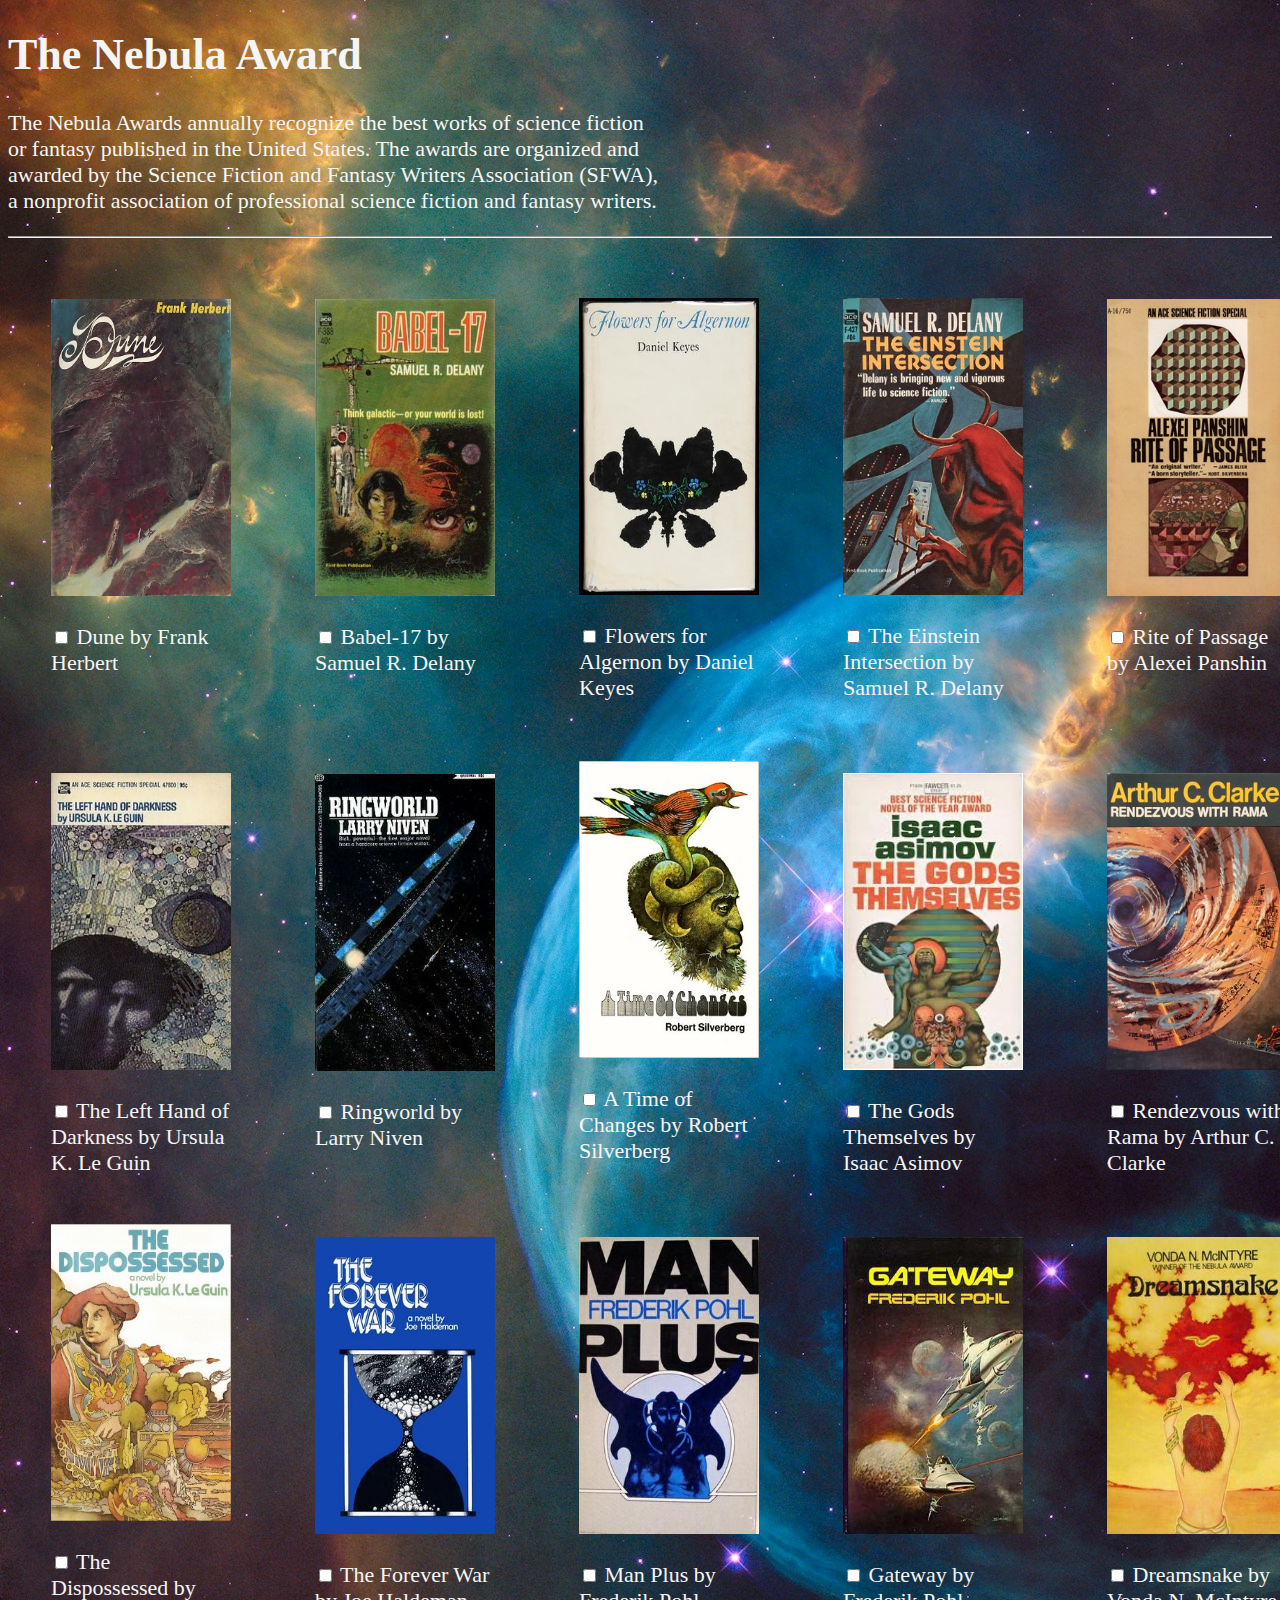
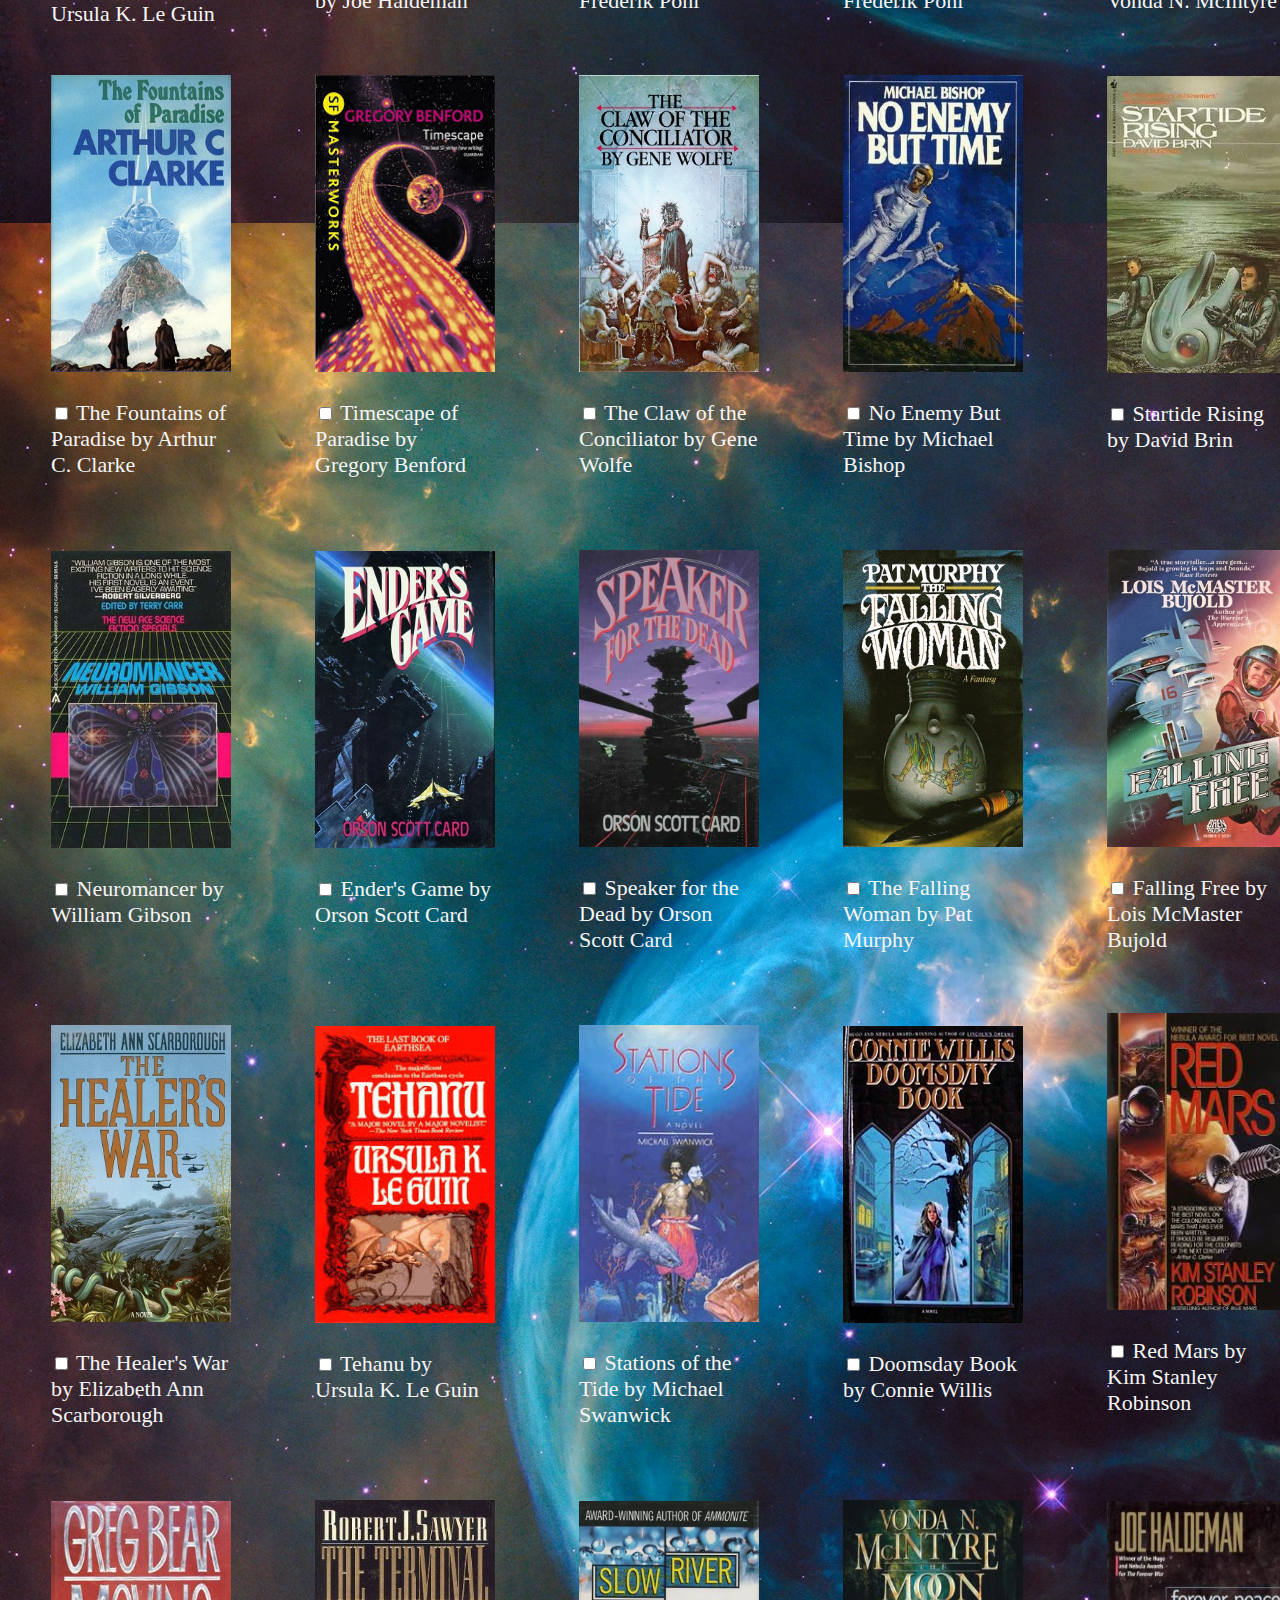
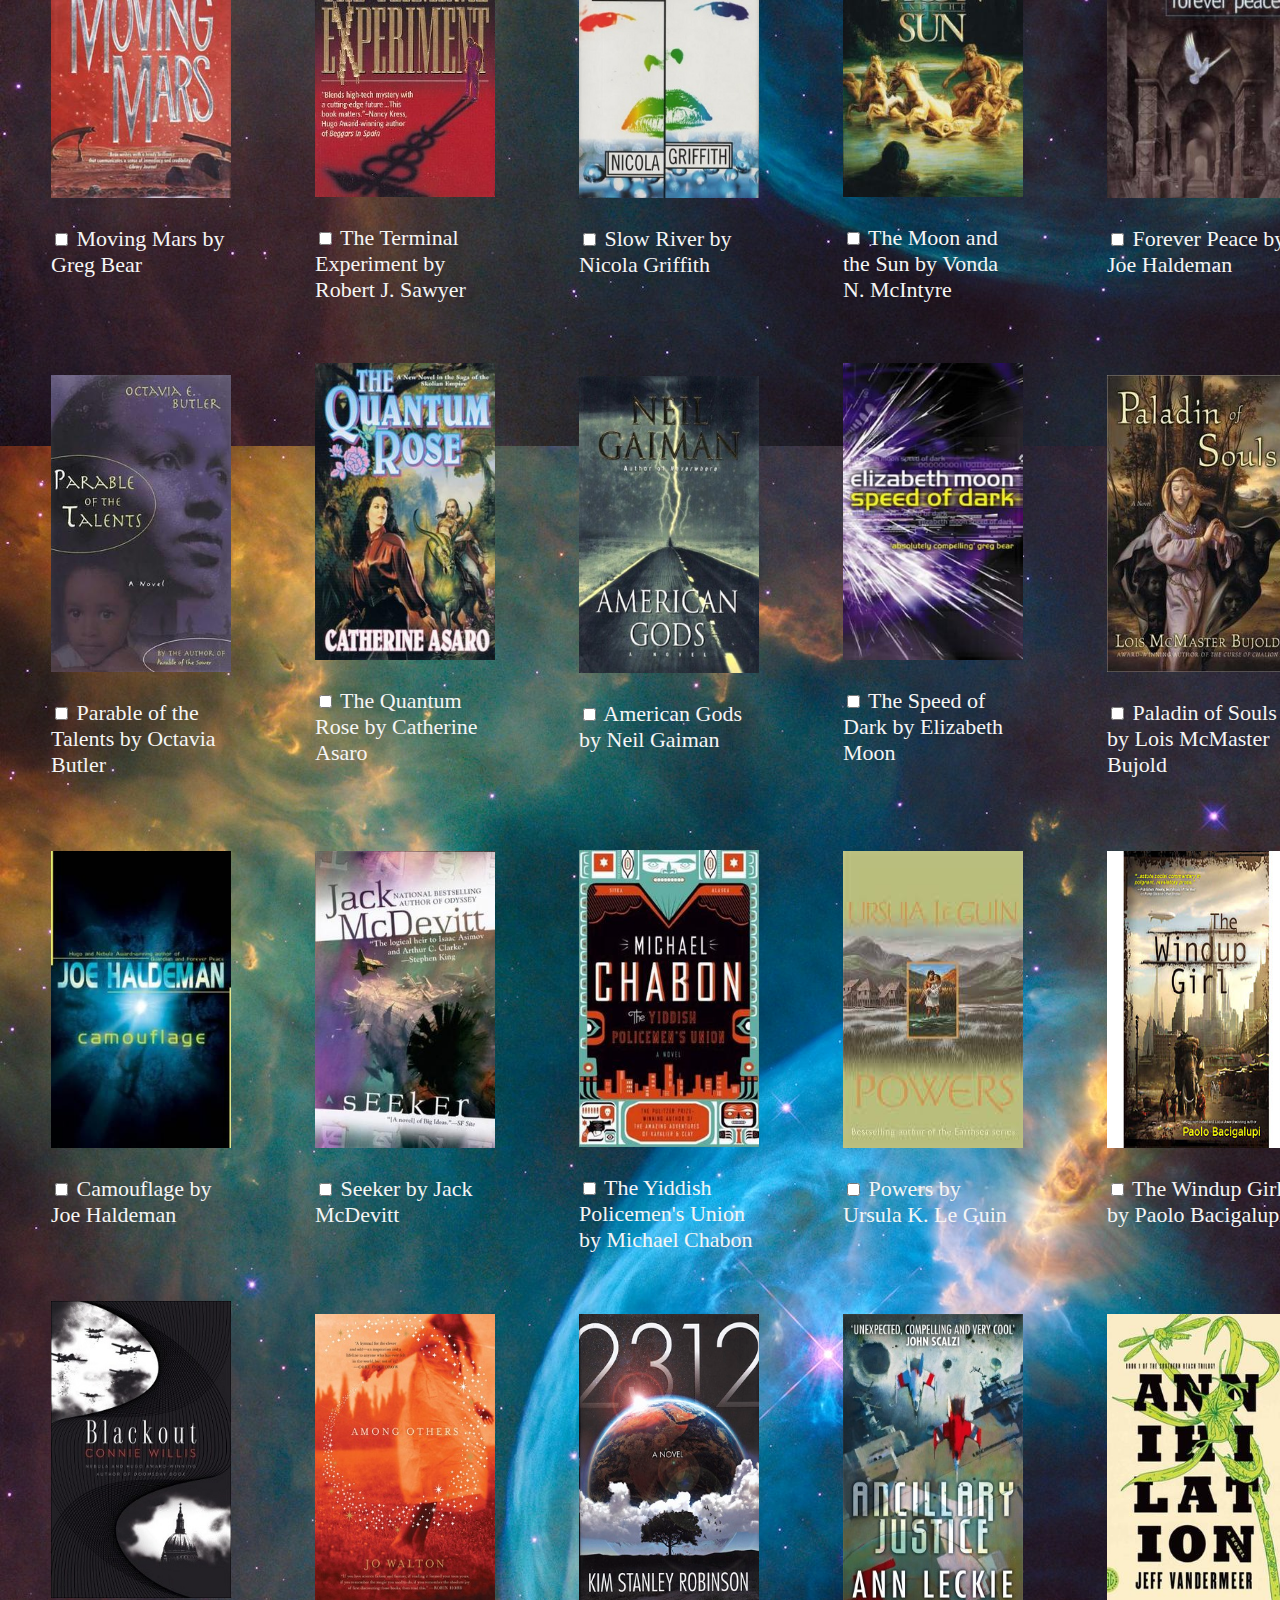
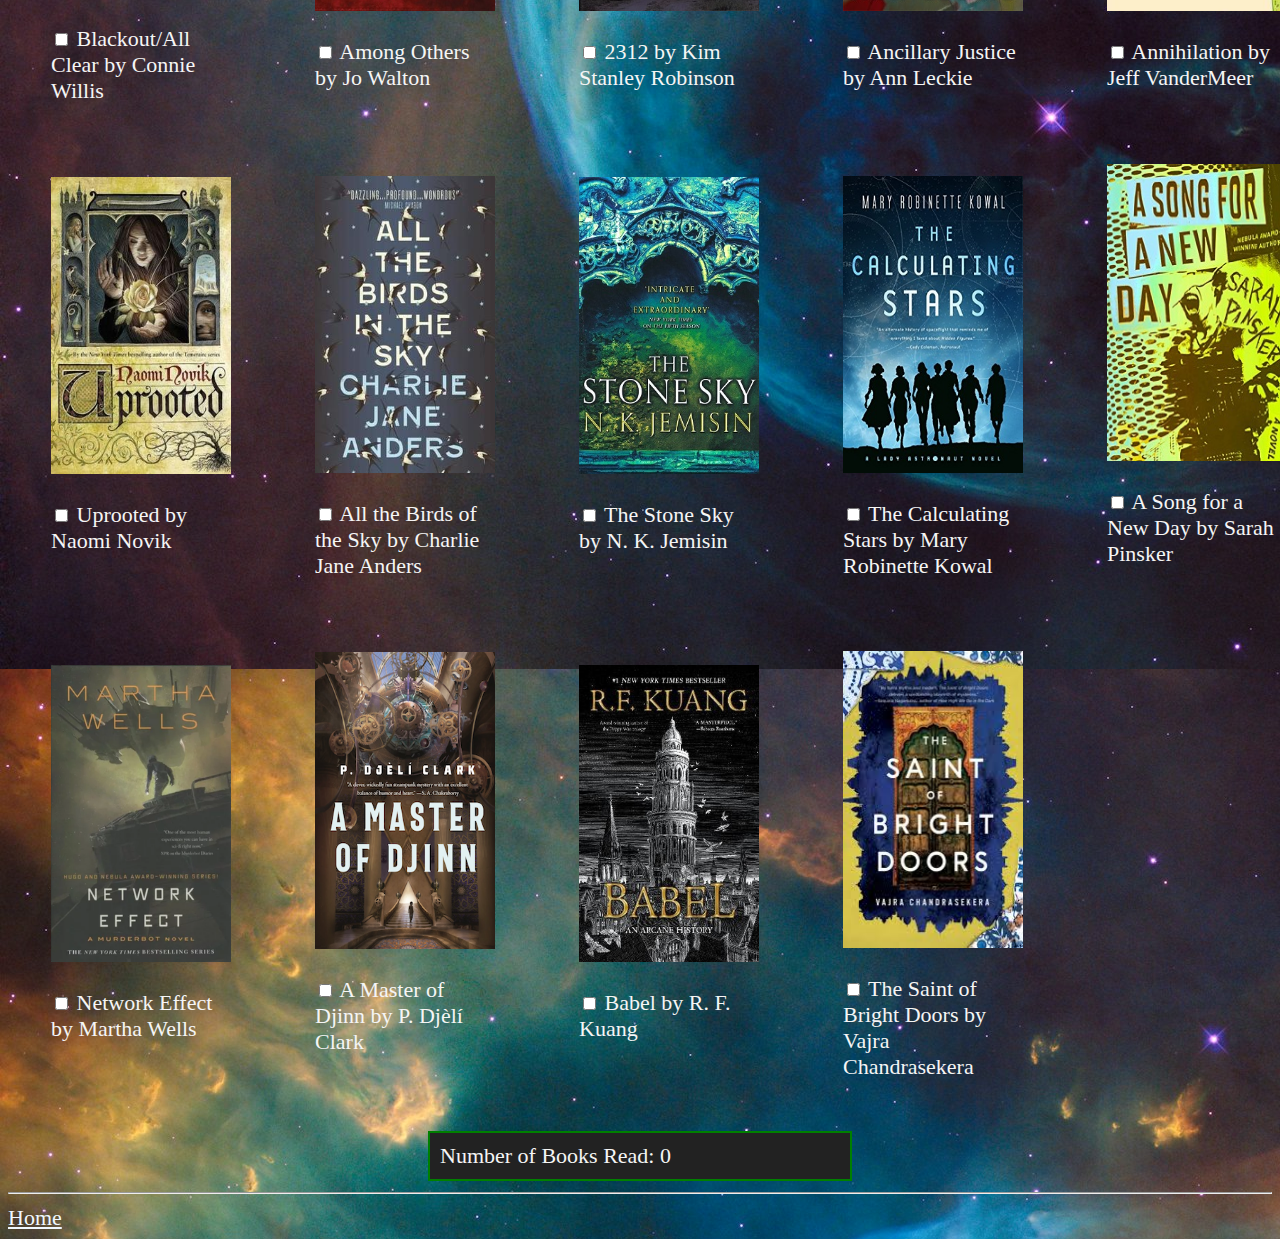
<file: nebula.html>
<!DOCTYPE html>
<html>
<head>
    <link rel="stylesheet" href="main.css">
    <meta charset="UTF-8"> 
    <title>Nebula Winners</title>
</head>
<body>
    <h1>The Nebula Award</h1>
    <p>The Nebula Awards annually recognize the best works of science fiction<br> or fantasy published in the United States. The awards are organized and <br> awarded by the Science Fiction and Fantasy Writers Association (SFWA),<br> a nonprofit association of professional science fiction and fantasy writers. </p>
    <hr>
    <table class="nebulatable">
        <tr>
            <td>
                <figure>
                    <img src="nebulacovers/dune_nebula.jpg" alt="Dune book cover" title="dune" width="180" height="297">
                    <p>
                        <input type="checkbox" name="dune" id="dune" value="dune">
                        <label for="dune">Dune by Frank Herbert</label>
                    </p>
                </figure>
            </td>
            <td>
                <figure>
                    <img src="nebulacovers/Babel-17_nebula.jpg" alt="babel-17 book cover" title="babel-17" width="180" height="297">
                    <p>
                        <input type="checkbox" name="babel-17" id="babel-17" value="babel-17">
                        <label for="babel-17">Babel-17 by Samuel R. Delany</label>
                    </p>
                </figure>
            </td>
            <td>
                <figure class="algernon">
                    <img src="nebulacovers/flowers_for_algernon.jpg" alt="flowers for algernon book cover" title="flowers for algernon" width="180" height="297">
                    <p>
                        <input type="checkbox" name="flowers_for_algernon" id="flowers_for_algernon" value="flowers_for_algernon">
                        <label for="flowers_for_algernon">Flowers for Algernon by Daniel Keyes</label>
                    </p>
                </figure>
            </td>
            <td>
                <figure class="einstein">
                    <img src="nebulacovers/the_einstein_intersection.jpg" alt="the einstein intersection book cover" title="the einstein intersection" width="180" height="297">
                    <p>
                        <input type="checkbox" name="the_einstein_intersection" id="the_einstein_intersection" value="the_einstein_intersection">
                        <label for="the_einstein_intersection">The Einstein Intersection by Samuel R. Delany</label>
                    </p>
                </figure>
            </td>
            <td>
                <figure>
                    <img src="nebulacovers/rite_of_passage_nebula.jpg" alt="Rite of passage book cover" title="rite of passage" width="180" height="297">
                    <p>
                        <input type="checkbox" name="rite_of_passage" id="rite_of_passage" value="rite_of_passage">
                        <label for="rite_of_passage">Rite of Passage by	Alexei Panshin</label>
                    </p>
                </figure>
            </td>
        </tr>
        <tr>
            <td>
                <figure class=lhod>
                    <img src="nebulacovers/the_left_hand_of_darkness.jpg" alt="Left hand of darkness book cover" title="left hand of darkness" width="180" height="297">
                    <p>
                        <input type="checkbox" name="left_hand_of_darkness" id="left_hand_of_darkness" value="left_hand_of_darkness">
                        <label for="left_hand_of_darkness">The Left Hand of Darkness by Ursula K. Le Guin</label>
                    </p>
                </figure>
            </td>
            <td>
                <figure>
                    <img src="nebulacovers/ringworld_nebula.jpg" alt="ringworld book cover" title="ringworld" width="180" height="297">
                    <p>
                        <input type="checkbox" name="ringworld" id="ringworld" value="ringworld">
                        <label for="ringworld">Ringworld by Larry Niven</label>
                    </p>
                </figure>
            </td>
            <td>
                <figure>
                    <img src="nebulacovers/a_time_of_changes_nebula.jpg" alt="a time of changes book cover" title="a_time_of_changes" width="180" height="297">
                    <p>
                        <input type="checkbox" name="a_time_of_changes" id="a_time_of_changes" value="a_time_of_changes">
                        <label for="a_time_of_changes">A Time of Changes by Robert Silverberg</label>
                    </p>
                </figure>
            </td>
            <td>
                <figure class="godsthemselves">
                    <img src="nebulacovers/the_gods_themselves_nebula.jpg" alt="the gods themselves book cover" title="the_gods_themselves" width="180" height="297">
                    <p>
                        <input type="checkbox" name="the_gods_themselves" id="the_gods_themselves" value="the_gods_themselves">
                        <label for="the_gods_themselves">The Gods Themselves by Isaac Asimov</label>
                    </p>
                </figure>
            </td>
            <td>
                <figure class="rwithr">
                    <img src="nebulacovers/rendezvous_with_rama.jpg" alt="rendezvous with rama book cover" title="rendezvous with rama" width="180" height="297">
                    <p>
                        <input type="checkbox" name="rendezvous_with_rama" id="rendezvous_with_rama" value="rendezvous_with_rama">
                        <label for="rendezvous_with_rama">Rendezvous with Rama by Arthur C. Clarke</label>
                    </p>
                </figure>
            </td>

        </tr>
        <tr>
            <td>
                <figure>
                    <img src="nebulacovers/the_dispossessed_nebula.jpg" alt="the dispossessed book cover" title="the dispossessed" width="180" height="297">
                    <p>
                        <input type="checkbox" name="the_dispossessed" id="the_dispossessed" value="the_dispossessed">
                        <label for="the_dispossessed">The Dispossessed by Ursula K. Le Guin</label>
                    </p>
                </figure>
            </td>
            <td>
                <figure>
                    <img src="nebulacovers/the_forever_war_nebula.jpg" alt="the forever war book cover" title="the forever war" width="180" height="297">
                    <p>
                        <input type="checkbox" name="the_forever_war" id="the_forever_war" value="the_forever_war">
                        <label for="the_forever_war">The Forever War by Joe Haldeman</label>
                    </p>
                </figure>
            </td>
            <td>
                <figure>
                    <img src="nebulacovers/man_plus_nebula.jpg" alt="man plus book cover" title="man plus" width="180" height="297">
                    <p>
                        <input type="checkbox" name="man_plus" id="man_plus" value="man_plus">
                        <label for="man_plus">Man Plus by Frederik Pohl</label>
                    </p>
                </figure>
            </td>
            <td>
                <figure>
                    <img src="nebulacovers/gateway_nebula.jpg" alt="gateway book cover" title="gateway" width="180" height="297">
                    <p>
                        <input type="checkbox" name="gateway" id="gateway" value="gateway">
                        <label for="gateway">Gateway by Frederik Pohl</label>
                    </p>
                </figure>
            </td>
            <td>
                <figure>
                    <img src="nebulacovers/dreamsnake_nebula.jpg" alt="dreamsnake book cover" title="dreamsnake" width="180" height="297">
                    <p>
                        <input type="checkbox" name="dreamsnake" id="dreamsnake" value="dreamsnake">
                        <label for="dreamsnake">Dreamsnake by Vonda N. McIntyre</label>
                    </p>
                </figure>
            </td>
        </tr>
        <tr>
            <td>
                <figure>
                    <img src="nebulacovers/the_fountains_of_paradise_nebula.jpg" alt="fountains of paradise book cover" title="fountains of paradise" width="180" height="297">
                    <p>
                        <input type="checkbox" name="fountains_of_paradise" id="fountains_of_paradise" value="fountains_of_paradise">
                        <label for="fountains_of_paradise">The Fountains of Paradise by Arthur C. Clarke</label>
                    </p>
                </figure>
            </td>
            <td>
                <figure>
                    <img src="nebulacovers/timescape_nebula.jpg" alt="timescape book cover" title="timescape" width="180" height="297">
                    <p>
                        <input type="checkbox" name="timescape" id="timescape" value="timescape">
                        <label for="timescape">Timescape of Paradise by Gregory Benford</label>
                    </p>
                </figure>
            </td>
            <td>
                <figure>
                    <img src="nebulacovers/the_claw_of_the_conciliator_nebula.jpg" alt="The Claw of the Conciliator book cover" title="The Claw of the Conciliator" width="180" height="297">
                    <p>
                        <input type="checkbox" name="the_claw_of_the_conciliator" id="the_claw_of_the_conciliator" value="the_claw_of_the_conciliator">
                        <label for="the_claw_of_the_conciliator">The Claw of the Conciliator by Gene Wolfe</label>
                    </p>
                </figure>
            </td>
            <td>
                <figure>
                    <img src="nebulacovers/no_enemy_but_time.jpg" alt="no enemy but time book cover" title="no enemy but time" width="180" height="297">
                    <p>
                        <input type="checkbox" name="no_enemy_but_time" id="no_enemy_but_time" value="no_enemy_but_time">
                        <label for="no_enemy_but_time">No Enemy But Time by Michael Bishop</label>
                    </p>
                </figure>
            </td>
            <td>
                <figure class="startide">
                    <img src="nebulacovers/startide_rising_nebula.jpg" alt="startide rising book cover" title="startide rising" width="180" height="297">
                    <p>
                        <input type="checkbox" name="startide_rising" id="startide_rising" value="startide_rising">
                        <label for="startide_rising">Startide Rising by David Brin</label>
                    </p>
                </figure>
            </td>
        </tr>
        <tr>
            <td>
                <figure>
                    <img src="nebulacovers/neruomancer_nebula.jpg" alt="neuromancer" title="neuromancer" width="180" height="297">
                    <p>
                        <input type="checkbox" name="neuromancer" id="neuromancer" value="neuromancer">
                        <label for="neuromancer">Neuromancer by William Gibson</label>
                    </p>
                </figure>
            </td>
            <td>
                <figure>
                    <img src="nebulacovers/ender's_game_nebula.jpg" alt="ender's game book cover" title="ender's game" width="180" height="297">
                    <p>
                        <input type="checkbox" name="ender's_game" id="ender's_game" value="ender's_game">
                        <label for="ender's_game">Ender's Game by Orson Scott Card</label>
                    </p>
                </figure>
            </td>
            <td>
                <figure class="spfd">
                    <img src="nebulacovers/speaker_for_the_dead_nebula.jpg" alt="speaker for the dead book cover" title="speaker for the dead" width="180" height="297">
                    <p>
                        <input type="checkbox" name="speaker_for_the_dead" id="speaker_for_the_dead" value="speaker_for_the_dead">
                        <label for="speaker_for_the_dead">Speaker for the Dead by Orson Scott Card</label>
                    </p>
                </figure>
            </td>
            <td>
                <figure class="fallingwoman">
                    <img src="nebulacovers/The_Falling_Woman.jpg" alt="the falling woman" title="the falling woman" width="180" height="297">
                    <p>
                        <input type="checkbox" name="the_falling_woman" id="the_falling_woman" value="the_falling_woman">
                        <label for="the_falling_woman">The Falling Woman by Pat Murphy</label>
                    </p>
                </figure>
            </td>
            <td>
                <figure class="fallingf">
                    <img src="nebulacovers/falling_free_nebula.jpg" alt="falling free book cover" title="Falling free" width="180" height="297">
                    <p>
                        <input type="checkbox" name="falling_free" id="falling_free" value="falling_free">
                        <label for="falling_free">Falling Free by Lois McMaster Bujold</label>
                    </p>
                </figure>
            </td>
        </tr>
        <tr>
            <td>
                <figure class="healerswar">
                    <img src="nebulacovers/The_Healer's_War.jpg" alt="the healer's war book cover" title="the healer's war" width="180" height="297">
                    <p>
                        <input type="checkbox" name="the_healer's_war" id="the_healer's_war" value="the_healer's_war">
                        <label for="the_healer's_war">The Healer's War by Elizabeth Ann Scarborough</label>
                    </p>
                </figure>
            </td>
            <td>
                <figure>
                    <img src="nebulacovers/tehanu_nebula.jpg" alt="tehanu book cover" title="tehanu" width="180" height="297">
                    <p>
                        <input type="checkbox" name="tehanu" id="tehanu" value="tehanu">
                        <label for="tehanu">Tehanu by Ursula K. Le Guin</label>
                    </p>
                </figure>
            </td>
            <td>
                <figure class="stationsofthetide">
                    <img src="nebulacovers/stations_of_the_tide_nebula.jpg" alt="stations of the tide book cover" title="stations of the tide" width="180" height="297">
                    <p>
                        <input type="checkbox" name="stations_of_the_tide" id="stations_of_the_tide" value="stations_of_the_tide">
                        <label for="stations_of_the_tide">Stations of the Tide by Michael Swanwick</label>
                    </p>
                </figure>
            </td>
            <td>
                <figure>
                    <img src="nebulacovers/doomsday_book_nebula.jpg" alt="doomsday book book cover" title="doomsday book" width="180" height="297">
                    <p>
                        <input type="checkbox" name="doomsday_book" id="doomsday_book" value="doomsday_book">
                        <label for="doomsday_book">Doomsday Book by Connie Willis</label>
                    </p>
                </figure>
            </td>
            <td>
                <figure>
                    <img src="nebulacovers/red_mars_nebula.jpg" alt="red mars book cover" title="red mars" width="180" height="297">
                    <p>
                        <input type="checkbox" name="red_mars" id="red_mars" value="red_mars">
                        <label for="red_mars">Red Mars by Kim Stanley Robinson</label>
                    </p>
                </figure>
            </td>
        </tr>
        <tr>
            <td>
                <figure>
                    <img src="nebulacovers/moving_mars_nebula.jpg" alt="moving mars book cover" title="moving mars" width="180" height="297">
                    <p>
                        <input type="checkbox" name="moving_mars" id="moving_mars" value="moving_mars">
                        <label for="moving_mars">Moving Mars by Greg Bear</label>
                    </p>
                </figure>
            </td>
            <td>
                <figure class="terminal">
                    <img src="nebulacovers/the_terminal_experiment.jpg" alt="the terminal experiment book cover" title="the terminal experiment" width="180" height="297">
                    <p>
                        <input type="checkbox" name="the_terminal_experiment" id="the_terminal_experiment" value="the_terminal_experiment">
                        <label for="the_terminal_experiment">The Terminal Experiment by Robert J. Sawyer</label>
                    </p>
                </figure>
            </td>
            <td>
                <figure>
                    <img src="nebulacovers/slowriver_nebula.jpg" alt="slow river book cover" title="slow river" width="180" height="297">
                    <p>
                        <input type="checkbox" name="slow_river" id="slow_river" value="slow_river">
                        <label for="slow_river">Slow River by Nicola Griffith</label>
                    </p>
                </figure>
            </td>
            <td>
                <figure class="moonandsun">
                    <img src="nebulacovers/the_moon_and_the_sun_nebula.jpg" alt="the moon and sun book cover" title="the moon and the sun" width="180" height="297">
                    <p>
                        <input type="checkbox" name="the_moon_and_the_sun" id="the_moon_and_the_sun" value="the_moon_and_the_sun">
                        <label for="the_moon_and_the_sun">The Moon and the Sun by Vonda N. McIntyre</label>
                    </p>
                </figure>
            </td>
            <td>
                <figure>
                    <img src="nebulacovers/forever_peace_nebula.jpg" alt="forever peace book cover" title="forever peace" width="180" height="297">
                    <p>
                        <input type="checkbox" name="forever_peace" id="forever_peace" value="forever_peace">
                        <label for="forever_peace">Forever Peace by Joe Haldeman</label>
                    </p>
                </figure>
            </td>
        </tr>
        <tr>
            <td>
                <figure class="talents">
                    <img src="nebulacovers/parable_of_the_talents.jpg" alt="parable of the talents book cover" title="parable of the talents" width="180" height="297">
                    <p>
                        <input type="checkbox" name="parable_of_the_talents" id="parable_of_the_talents" value="parable_of_the_talents">
                        <label for="parable_of_the_talents">Parable of the Talents by Octavia Butler</label>
                    </p>
                </figure>
            </td>
            <td>
                <figure>
                    <img src="nebulacovers/the_quantum_rose_nebula.jpg" alt="Quantum Rose book cover" title="Quantum Rose" width="180" height="297">
                    <p>
                        <input type="checkbox" name="quantum_rose" id="quantum_rose" value="quantum_rose">
                        <label for="quantum_rose">The Quantum Rose by Catherine Asaro</label>
                    </p>
                </figure>
            </td>
            <td>
                <figure>
                    <img src="nebulacovers/American_gods_nebula.jpg" alt="American Gods book cover" title="American Gods" width="180" height="297">
                    <p>
                        <input type="checkbox" name="american_gods" id="american_gods" value="american_gods">
                        <label for="american_gods">American Gods by Neil Gaiman</label>
                    </p>
                </figure>
            </td>
            <td>
                <figure>
                    <img src="nebulacovers/speed_of_dark_nebula.jpg" alt="Speed of dark book cover" title="speed of dark" width="180" height="297">
                    <p>
                        <input type="checkbox" name="the_speed_of_dark" id="the_speed_of_dark" value="the_speed_of_dark">
                        <label for="the_speed_of_dark">The Speed of Dark by Elizabeth Moon</label>
                    </p>
                </figure>
            </td>
            <td>
                <figure class="paladin">
                    <img src="nebulacovers/paladin_of_souls.jpg" alt="paladin of souls book cover" title="Paladin of souls" width="180" height="297">
                    <p>
                        <input type="checkbox" name="paladin_of_souls" id="paladin_of_souls" value="paladin_of_souls">
                        <label for="paladin_of_souls">Paladin of Souls by Lois McMaster Bujold</label>
                    </p>
                </figure>
            </td>
        </tr>
        <tr>
            <td>
                <figure>
                    <img src="nebulacovers/camoflage_nebula.jpg" alt="Camouflage book cover" title="camoflage" width="180" height="297">
                    <p>
                        <input type="checkbox" name="camouflage" id="camouflage" value="camouflage">
                        <label for="camouflage">Camouflage by Joe Haldeman</label>
                    </p>
                </figure>
            </td>
            <td>
                <figure>
                    <img src="nebulacovers/seeker_nebula.jpg" alt="Seeker book cover" title="seeker" width="180" height="297">
                    <p>
                        <input type="checkbox" name="seeker" id="seeker" value="seeker">
                        <label for="seeker">Seeker by Jack McDevitt</label>
                    </p>
                </figure>
            </td>
            <td>
                <figure class="yiddish">
                    <img src="nebulacovers/the_yiddish_policemen's_union_nebula.jpg" alt="The Yiddish Policemen's Union book cover" title="seeker" width="180" height="297">
                    <p>
                        <input type="checkbox" name="the_yiddish_policemen's_union" id="the_yiddish_policemen's_union" value="the_yiddish_policemen's_union">
                        <label for="the_yiddish_policemen's_union">The Yiddish Policemen's Union by Michael Chabon</label>
                    </p>
                </figure>
            </td>
            <td>
                <figure>
                    <img src="nebulacovers/powers_nebula.jpg" alt="Powers book cover" title="seeker" width="180" height="297">
                    <p>
                        <input type="checkbox" name="powers" id="powers" value="powers">
                        <label for="powers">Powers by Ursula K. Le Guin</label>
                    </p>
                </figure>
            </td>
            <td>
                <figure>
                    <img src="nebulacovers/the_windup_girl_nebula.jpg" alt="The windup girl book cover" title="the windup girl" width="180" height="297">
                    <p>
                        <input type="checkbox" name="the_windup_girl" id="the_windup_girl" value="the_windup_girl">
                        <label for="the_windup_girl">The Windup Girl by Paolo Bacigalupi</label>
                    </p>
                </figure>
            </td>
        </tr>
        <tr>
            <td>
                <figure>
                    <img src="nebulacovers/blackout_nebula.jpg" alt="Blackout/all clear book cover" title="blackout/all clear" width="180" height="297">
                    <p>
                        <input type="checkbox" name="blackout/all_clear" id="blackout/all_clear" value="blackout/all_clear">
                        <label for="blackout/all_clear">Blackout/All Clear by Connie Willis</label>
                    </p>
                </figure>
            </td>
            <td>
                <figure>
                    <img src="nebulacovers/among_others_nebula.jpg" alt="among others book cover" title="among others" width="180" height="297">
                    <p>
                        <input type="checkbox" name="among_others" id="among_others" value="among_others">
                        <label for="among_others">Among Others by Jo Walton</label>
                    </p>
                </figure>
            </td>
            <td>
                <figure>
                    <img src="nebulacovers/2312_nebula.jpg" alt="2312 book cover" title="2312" width="180" height="297">
                    <p>
                        <input type="checkbox" name="2312" id="2312" value="2312">
                        <label for="2312">2312 by Kim Stanley Robinson</label>
                    </p>
                </figure>
            </td>
            <td>
                <figure>
                    <img src="nebulacovers/ancillary_justice_nebula.jpg" alt="Ancillary Justice book cover" title="ancillary justice" width="180" height="297">
                    <p>
                        <input type="checkbox" name="ancillary_justice" id="ancillary_justice" value="ancillary_justice">
                        <label for="ancillary_justice">Ancillary Justice by Ann Leckie</label>
                    </p>
                </figure>
            </td>
            <td>
                <figure>
                    <img src="nebulacovers/Annihilation_nebula.jpg" alt="annihilation book cover" title="annihilation" width="180" height="297">
                    <p>
                        <input type="checkbox" name="annihilation" id="annihilation" value="annihilation">
                        <label for="annihilation">Annihilation by Jeff VanderMeer</label>
                    </p>
                </figure>
            </td>
        </tr>
        <tr>
            <td>
                <figure>
                    <img src="nebulacovers/uprooted_nebula.jpg" alt="uprooted book cover" title="uprooted" width="180" height="297">
                    <p>
                        <input type="checkbox" name="uprooted" id="uprooted" value="uprooted">
                        <label for="uprooted">Uprooted by Naomi Novik</label>
                    </p>
                </figure>
            </td>
            <td>
                <figure class="allthebirds">
                    <img src="nebulacovers/all_the_birds_in_the_sky_nebula.jpg" alt="all the birds in the sky book cover" title="all the birds in the sky" width="180" height="297">
                    <p>
                        <input type="checkbox" name="all_the_birds_in_the_sky" id="all_the_birds_in_the_sky" value="all_the_birds_in_the_sky">
                        <label for="all_the_birds_in_the_sky">All the Birds of the Sky by Charlie Jane Anders</label>
                    </p>
                </figure>
            </td>
            <td>
                <figure>
                    <img src="nebulacovers/the_stone_sky_nebula.jpg" alt="the stone sky book cover" title="the stone sky" width="180" height="297">
                    <p>
                        <input type="checkbox" name="the_stone_sky" id="the_stone_sky" value="the_stone_sky">
                        <label for="the_stone_sky">The Stone Sky by N. K. Jemisin</label>
                    </p>
                </figure>
            </td>
            <td>
                <figure class=calculating>
                    <img src="nebulacovers/the_calculating_stars_nebula.jpg" alt="the calculating stars book cover" title="the calculating stars" width="180" height="297">
                    <p>
                        <input type="checkbox" name="the_calculating_stars" id="the_calculating_stars" value="the_calculating_stars">
                        <label for="the_calculating_stars">The Calculating Stars by Mary Robinette Kowal</label>
                    </p>
                </figure>
            </td>
            <td>
                <figure>
                    <img src="nebulacovers/a_song_for_a_new_day_nebula.jpg" alt="a song for a new day book cover" title="a song for a new day" width="180" height="297">
                    <p>
                        <input type="checkbox" name="a song for a new day" id="a song for a new day" value="a song for a new day">
                        <label for="a song for a new day">A Song for a New Day by Sarah Pinsker</label>
                    </p>
                </figure>
            </td>
        </tr>
        <tr>
            <td>
                <figure>
                    <img src="nebulacovers/network_effect_nebula.png" alt="network effect book cover" title="network effect" width="180" height="297">
                    <p>
                        <input type="checkbox" name="network_effect" id="network_effect" value="network_effect">
                        <label for="network_effect">Network Effect by Martha Wells</label>
                    </p>
                </figure>
            </td>
            <td>
                <figure>
                    <img src="nebulacovers/a_master_of_djinn_nebula.png" alt="a master of djinn book cover" title="a master of djinn" width="180" height="297">
                    <p>
                        <input type="checkbox" name="a_master_of_djinn" id="a_master_of_djinn" value="a_master_of_djinn">
                        <label for="a_master_of_djinn">A Master of Djinn by P. Djèlí Clark</label>
                    </p>
                </figure>
            </td>
            <td>
                <figure>
                    <img src="nebulacovers/babel_nebula.jpg" alt="babel book cover" title="babel" width="180" height="297">
                    <p>
                        <input type="checkbox" name="babel" id="babel" value="babel">
                        <label for="babel">Babel by R. F. Kuang</label>
                    </p>
                </figure>
            </td>
            <td>
                <figure class="brightdoors">
                    <img src="nebulacovers/the_saint_of_bright_doors_nebula.jpg" alt="the saint of bright doors book cover" title="the saint of bright doors" width="180" height="297">
                    <p>
                        <input type="checkbox" name="the_saint_of_bright_doors" id="the_saint_of_bright_doors" value="the_saint_of_bright_doors">
                        <label for="the_saint_of_bright_doors">The Saint of Bright Doors by Vajra Chandrasekera</label>
                    </p>
                </figure>
            </td>
        </tr>

    </table>

    <br>
      <div class="nebularead">Number of Books Read: </div>

    <hr>
    <a href="index.html">Home</a>
</body>


</html>
</file>
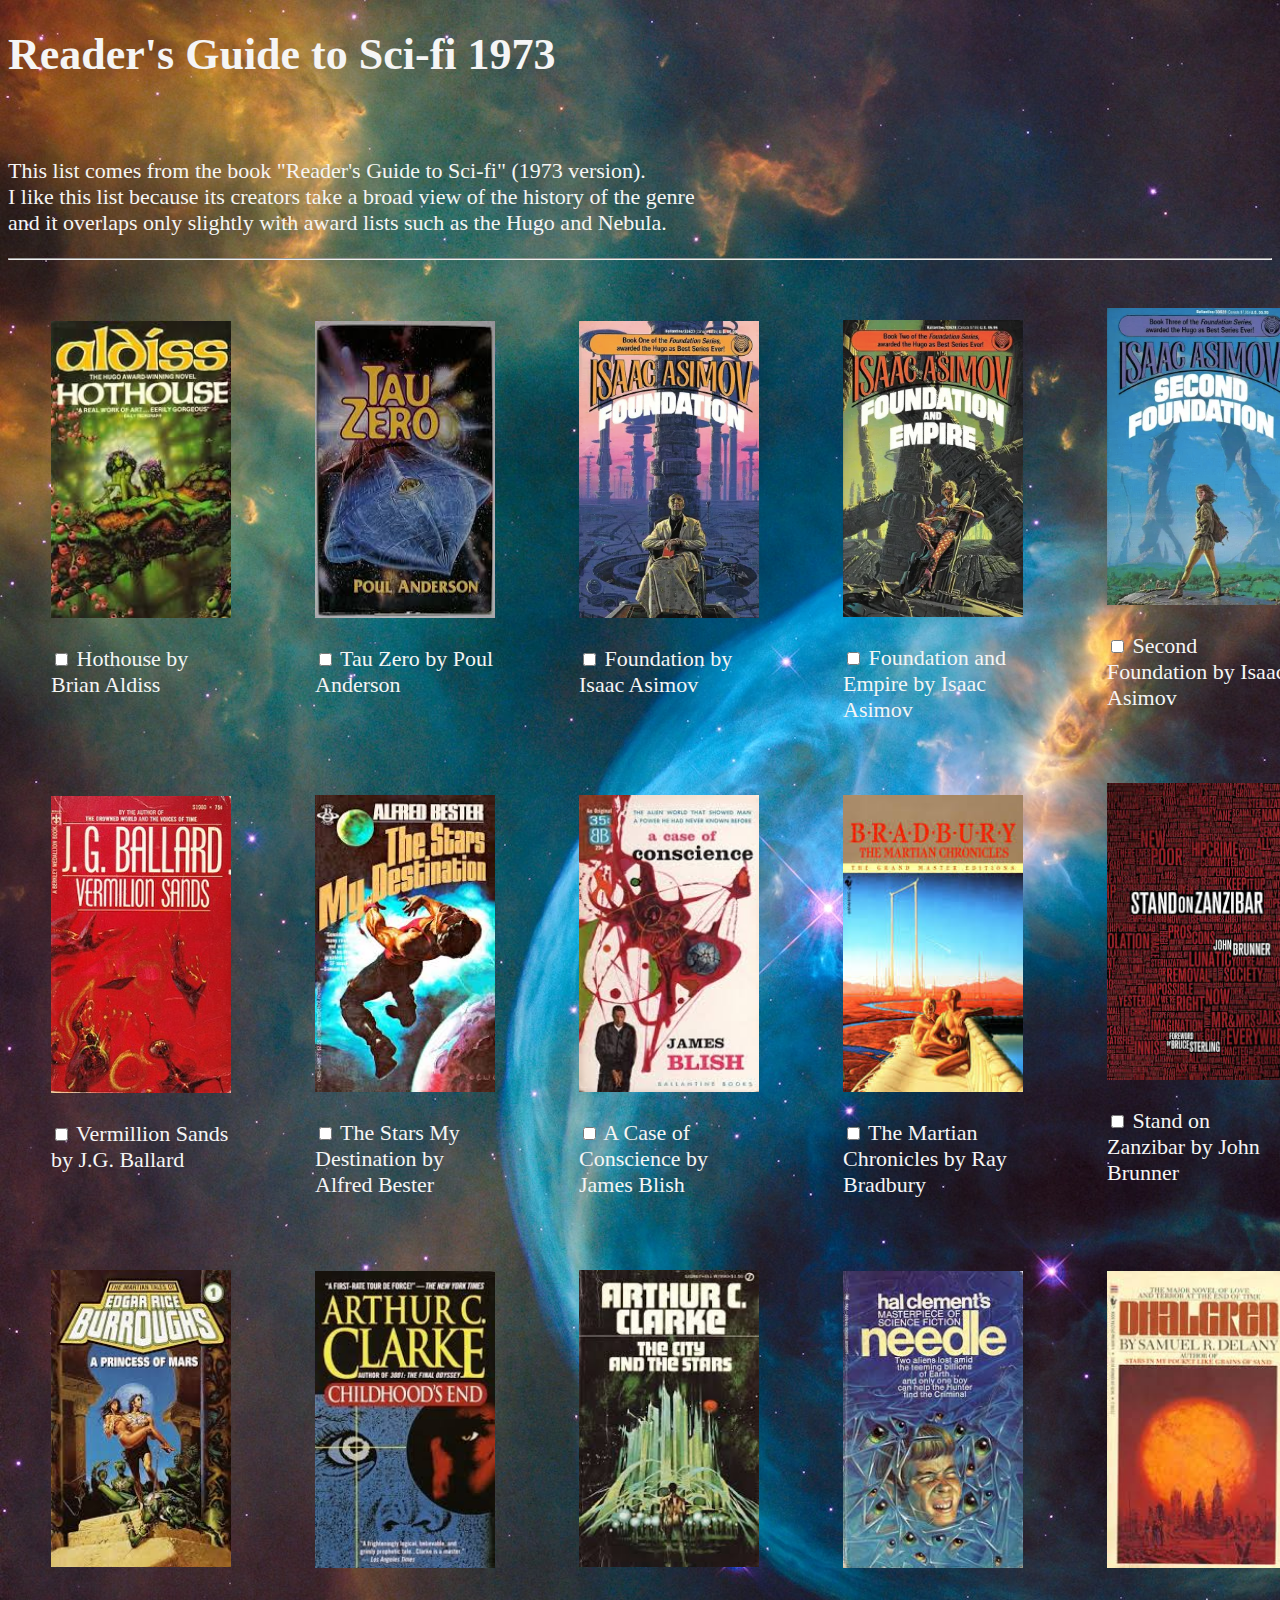
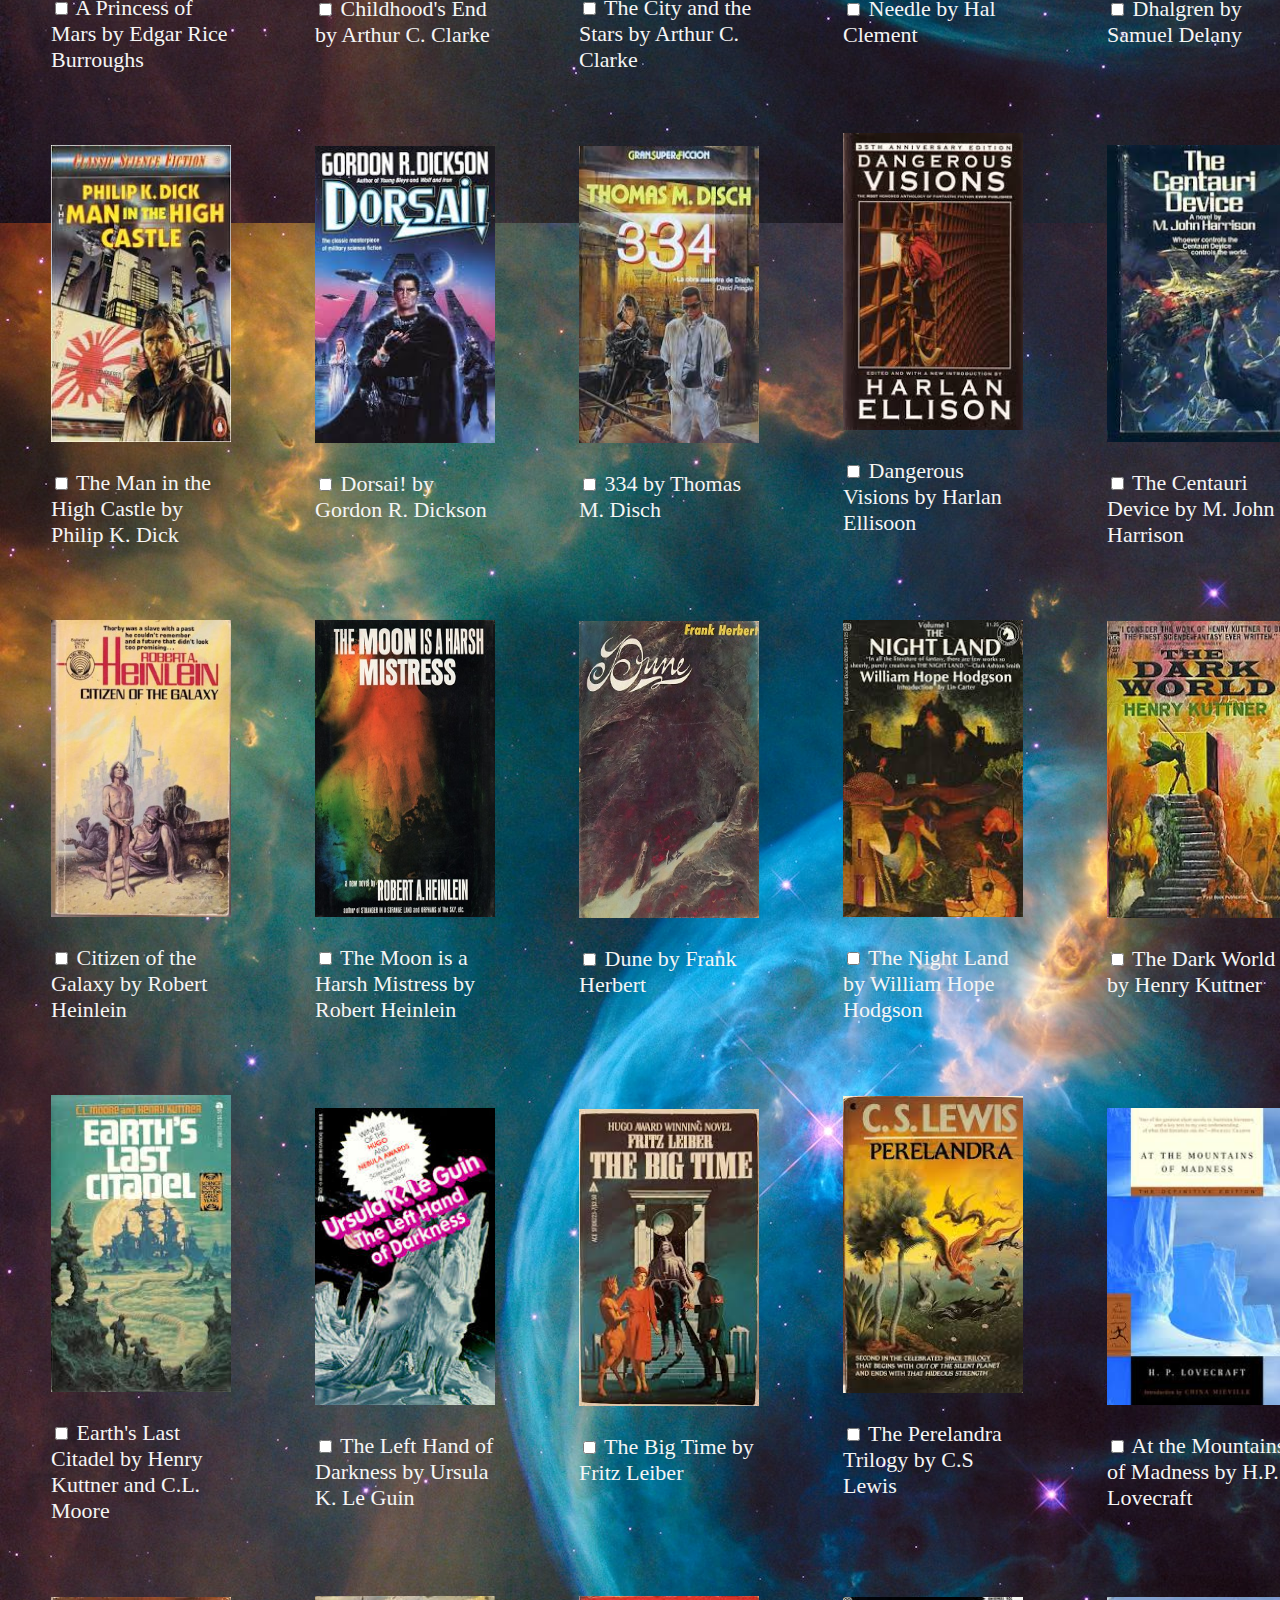
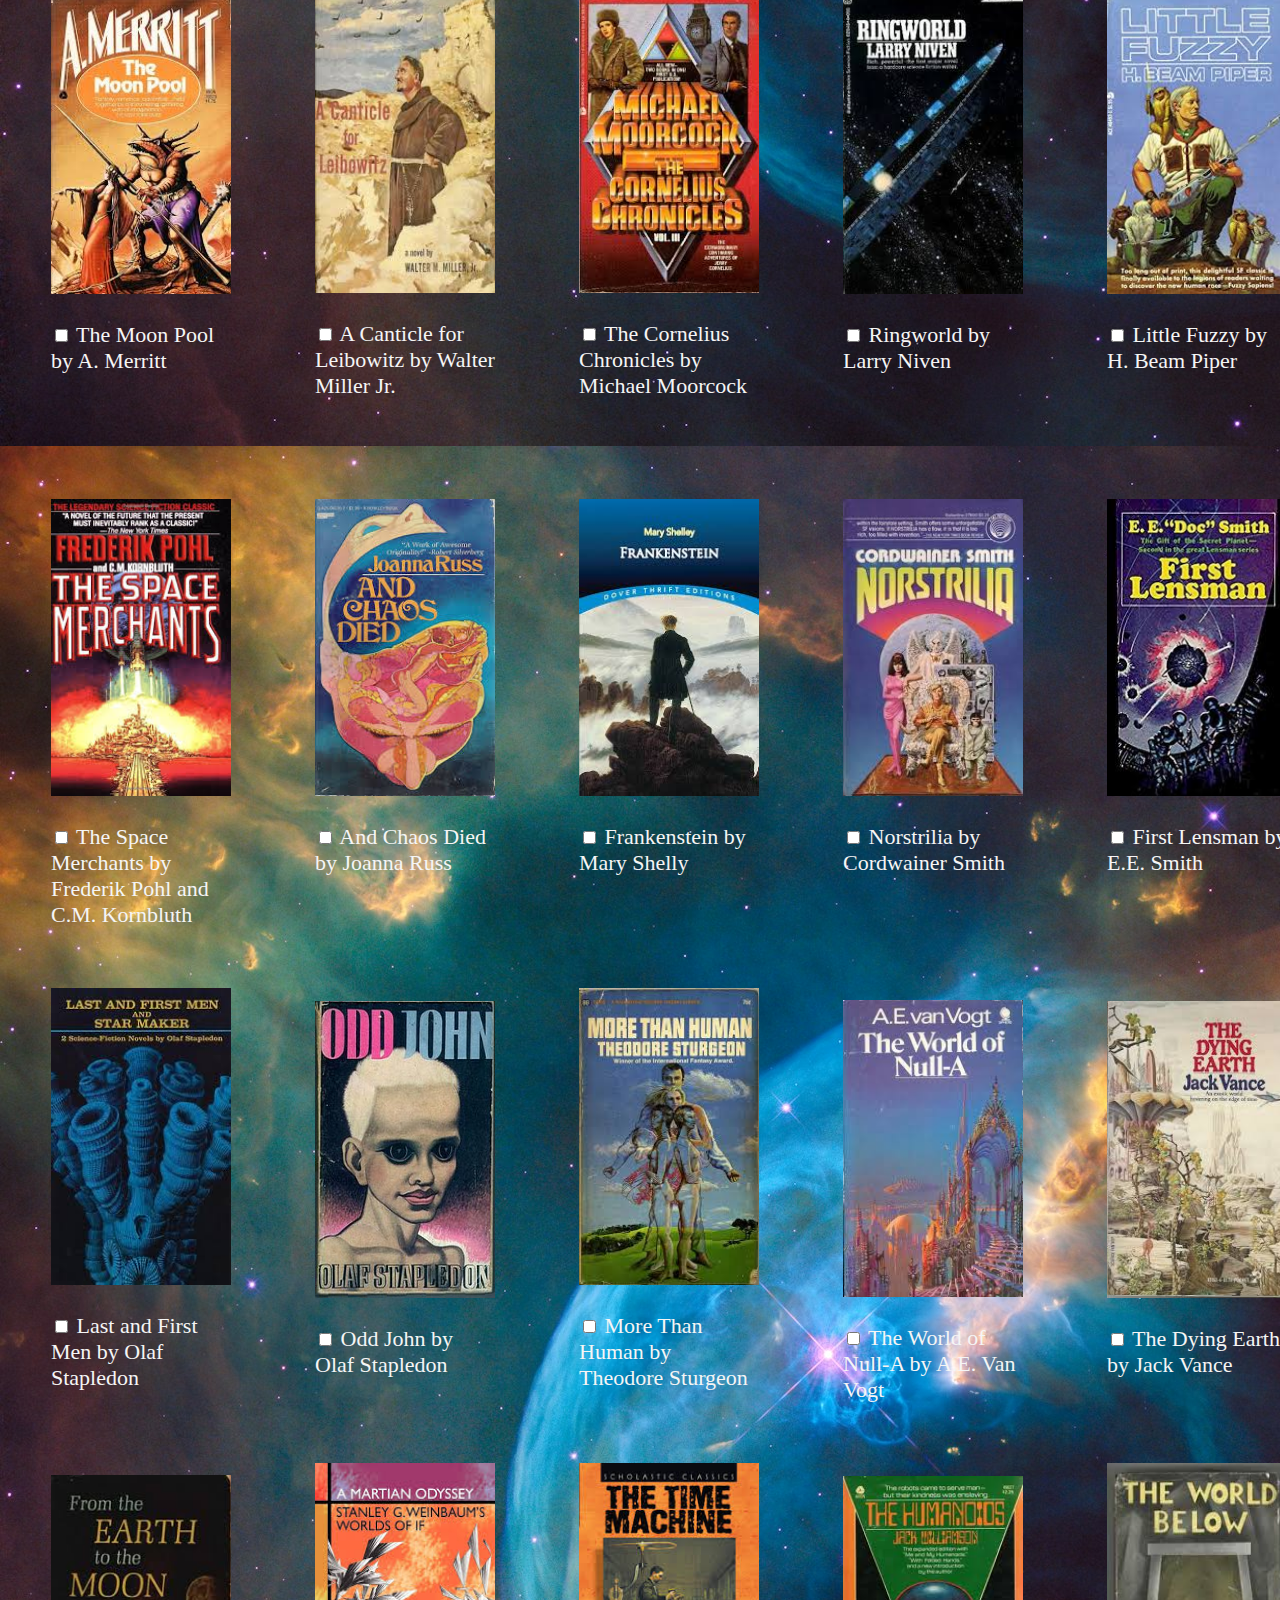
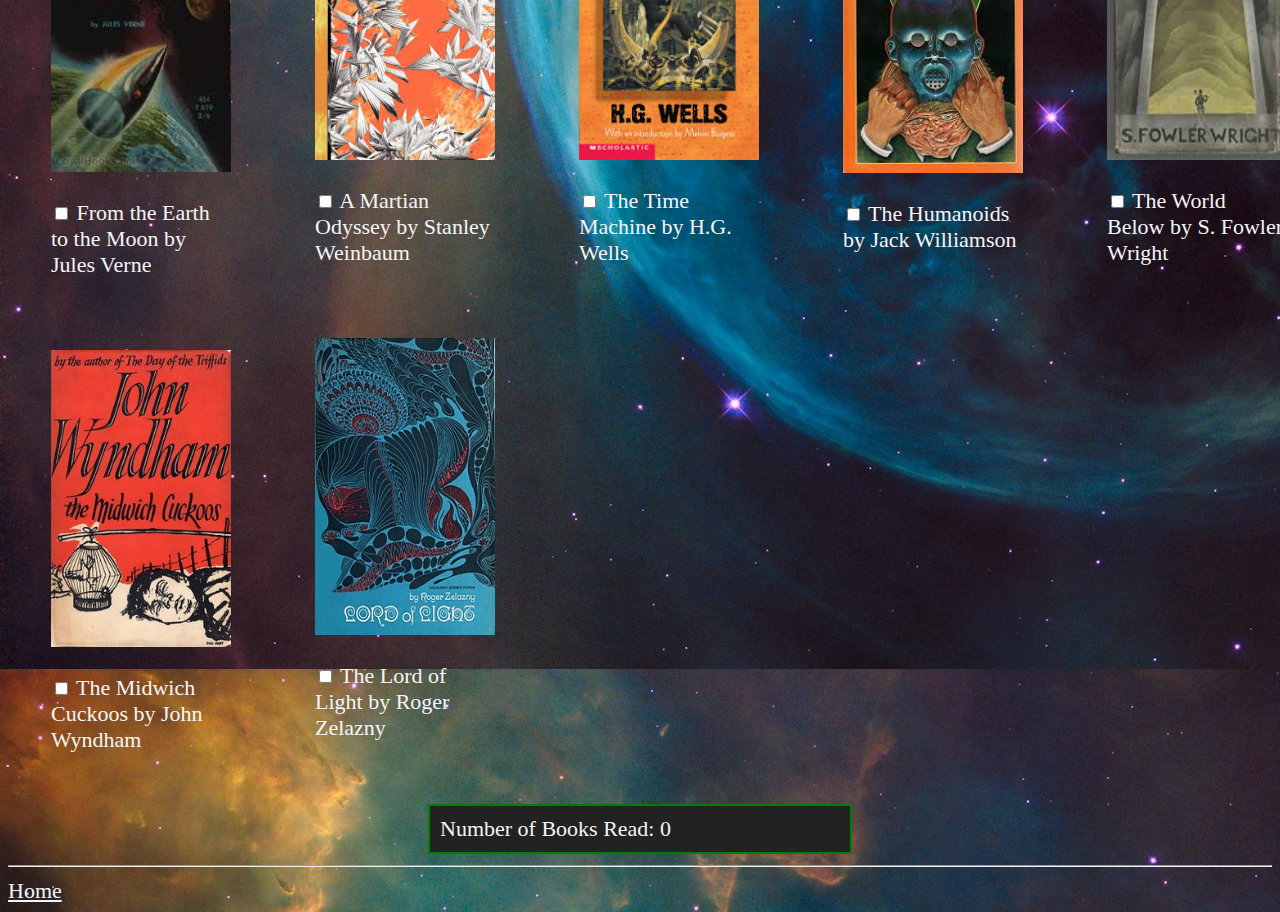
<file: readersguide.html>
<!DOCTYPE html>
<html>
<head>
    <link rel="stylesheet" href="main.css" type="text/css">
</head>

<body>
    <h1>Reader's Guide to Sci-fi 1973</h1>
    <br>
    <p>This list comes from the book "Reader's Guide to Sci-fi" (1973 version).<br> I like this list because its creators take a broad view of the history of the genre<br>and it overlaps only slightly with award lists such as the Hugo and Nebula. </p>
    <hr>

  
      <table class="guidetoscifi">
            <tr>
                <td><figure>
                    <img src="guidetoscifi/hothouse.jpg" alt="hot house" title="Hothouse" width="180" height="297">
                
                     <p>
                     <input type="checkbox" name="hothouse" id="hothouse" value="hothouse">
                      <label for="hothouse">Hothouse by Brian Aldiss</label>
                     </p>
                     </figure>
                </td>
                <td><figure>
                    <img src="guidetoscifi/tau_zero.jpg" alt="tau zero" title="Tau Zero" width="180" height="297">
                
                     <p>
                     <input type="checkbox" name="tau_zero" id="tau_zero" value="tau_zero">
                      <label for="tau_zero">Tau Zero by Poul Anderson</label>
                     </p>
                     </figure>
                </td>
                <td><figure>
                    <img src="guidetoscifi/foundation.png" alt="foundation" title="Foundation" width="180" height="297">
                
                     <p>
                     <input type="checkbox" name="foundation" id="foundation" value="foundation">
                      <label for="foundation">Foundation by Isaac Asimov</label>
                     </p>
                     </figure>
                </td>
                <td><figure class="fande">
                    <img src="guidetoscifi/foundation_and_empire.png" alt="foundation and empire" title="Foundation and Empire" width="180" height="297">
                
                     <p>
                     <input type="checkbox" name="foundation_and_empire" id="foundation_and_empire" value="foundation_and_empire">
                      <label for="foundation_and_empire">Foundation and Empire by Isaac Asimov</label>
                     </p>
                     </figure>
                </td>
                <td><figure>
                    <img src="guidetoscifi/second_foundation.png" alt="second foundation" title="Second Foundation" width="180" height="297">
                
                     <p>
                     <input type="checkbox" name="second_foundation" id="second_foundation" value="second_foundation">
                      <label for="second_foundation">Second Foundation by Isaac Asimov</label>
                     </p>
                     </figure>
                </td>
            </tr>
            <tr>
                <td><figure>
                    <img src="guidetoscifi/vermilion_sands.jpg" alt="vermillion sands" title="Vermillion Sands" width="180" height="297">
                
                     <p>
                     <input type="checkbox" name="vermillion_sands" id="vermillion_sands" value="vermillion_sands">
                      <label for="vermillion_sands">Vermillion Sands by J.G. Ballard</label>
                     </p>
                     </figure>
                </td>
                <td><figure class="tsmd">
                    <img src="guidetoscifi/the_stars_my_destination.jpg" alt="the stars my destination" title="The Stars My Destination" width="180" height="297">
                
                     <p>
                     <input type="checkbox" name="the_stars_my_destination" id="the_stars_my_destination" value="the_stars_my_destination">
                      <label for="the_stars_my_destination">The Stars My Destination by Alfred Bester</label>
                     </p>
                     </figure>
                </td>
                <td><figure class="coc">
                    <img src="hugocovers/case_of_conscience.jpg" alt="a case of conscience" title="A Case of Conscience" width="180" height="297">
                
                     <p>
                     <input type="checkbox" name="a_case_of_conscience" id="a_case_of_conscience" value="a_case_of_conscience">
                      <label for="a_case_of_conscience">A Case of Conscience by James Blish</label>
                     </p>
                     </figure>
                </td>
                <td><figure class="tmc">
                    <img src="guidetoscifi/the_martian_chronicles.jpg" alt="the martian chronicles" title="The Martian Chronicles" width="180" height="297">
                
                     <p>
                     <input type="checkbox" name="the_martian_chronicles" id="the_martian_chronicles" value="the_martian_chronicles">
                      <label for="the_martian_chronicles">The Martian Chronicles by Ray Bradbury</label>
                     </p>
                     </figure>
                </td>
                <td><figure>
                    <img src="hugocovers/stand_on_zanzibar.jpg" alt="stand on zanzibar" title="Stand on Zanzibar" width="180" height="297">
                
                     <p>
                     <input type="checkbox" name="stand_on_zanzibar" id="stand_on_zanzibar" value="stand_on_zanzibar">
                      <label for="stand_on_zanzibar">Stand on Zanzibar by John Brunner</label>
                     </p>
                     </figure>
                </td>
            </tr>
            <tr>
                <td><figure class="apom">
                    <img src="guidetoscifi/a_princess_of_mars.jpg" alt="a princess of mars" title="A Princess of Mars" width="180" height="297">
                
                     <p>
                     <input type="checkbox" name="a_princess_of_mars" id="a_princess_of_mars" value="a_princess_of_mars">
                      <label for="a_princess_of_mars">A Princess of Mars by Edgar Rice Burroughs </label>
                     </p>
                     </figure>
                </td>
                <td><figure>
                    <img src="guidetoscifi/childhood's_end.jpg" alt="childhood's end" title="Childhood's End" width="180" height="297">
                
                     <p>
                     <input type="checkbox" name="childhood's_end" id="childhood's_end" value="childhood's_end">
                      <label for="childhood's_end">Childhood's End by Arthur C. Clarke</label>
                     </p>
                     </figure>
                </td>
                <td><figure class="cityandstars">
                    <img src="guidetoscifi/the_city_and_the_stars.jpg" alt="the city and stars" title="The City and Stars" width="180" height="297">
                
                     <p>
                     <input type="checkbox" name="the_city_and_the_stars" id="the_city_and_the_stars" value="the_city_and_the_stars">
                      <label for="the_city_and_the_stars">The City and the Stars by Arthur C. Clarke</label>
                     </p>
                     </figure>
                </td>
                <td><figure>
                    <img src="guidetoscifi/needle.jpg" alt="needle" title="Needle" width="180" height="297">
                
                     <p>
                     <input type="checkbox" name="needle" id="needle" value="needle">
                      <label for="needle">Needle by Hal Clement</label>
                     </p>
                     </figure>
                </td>
                <td><figure>
                    <img src="guidetoscifi/dhalgren.jpg" alt="dhalgren" title="Dhalgren" width="180" height="297">
                
                     <p>
                     <input type="checkbox" name="dhalgren" id="dhalgren" value="dhalgren">
                      <label for="dhalgren">Dhalgren by Samuel Delany</label>
                     </p>
                     </figure>
                </td>
            </tr>
            <tr>
                <td><figure class="manhighc">
                    <img src="hugocovers/man_in_the_high_castle.jpg" alt="the man in the high castle" title="The Man in the High Castle" width="180" height="297">
                
                     <p>
                     <input type="checkbox" name="the_man_in_the_high_castle" id="the_man_in_the_high_castle" value="the_man_in_the_high_castle">
                      <label for="the_man_in_the_high_castle">The Man in the High Castle by Philip K. Dick</label>
                     </p>
                     </figure>
                </td>
                <td><figure>
                    <img src="guidetoscifi/dorsai.jpg" alt="dorsai" title="Dorsai!" width="180" height="297">
                
                     <p>
                     <input type="checkbox" name="dorsai" id="dorsai" value="dorsai">
                      <label for="dorsai">Dorsai! by Gordon R. Dickson</label>
                     </p>
                     </figure>
                </td>
                <td><figure>
                    <img src="guidetoscifi/three_three_four.jpg" alt="334" title="334" width="180" height="297">
                
                     <p>
                     <input type="checkbox" name="334" id="334" value="334">
                      <label for="334">334 by Thomas M. Disch</label>
                     </p>
                     </figure>
                </td>
                <td><figure>
                    <img src="guidetoscifi/dangerous_visions.jpg" alt="dangerous_visions" title="Dangerous Visions" width="180" height="297">
                
                     <p>
                     <input type="checkbox" name="dangerous_visions" id="dangerous_visions" value="dangerous_visions">
                      <label for="dangerous_visions">Dangerous Visions by Harlan Ellisoon</label>
                     </p>
                     </figure>
                </td>
                <td><figure class="centauri">
                    <img src="guidetoscifi/the_centauri_device.jpg" alt="the centauri device" title="The Centauri Device" width="180" height="297">
                
                     <p>
                     <input type="checkbox" name="the_centauri_device" id="the_centauri_device" value="the_centauri_device">
                      <label for="the_centauri_device">The Centauri Device by M. John Harrison</label>
                     </p>
                     </figure>
                </td>
            </tr>
            <tr>
                <td><figure class="citizen">
                    <img src="guidetoscifi/citizen_of_the_galaxy.jpg" alt="citizen of the galaxy" title="City of the Galaxy" width="180" height="297">
                
                     <p>
                     <input type="checkbox" name="citizen_of_the_galaxy" id="citizen_of_the_galaxy" value="citizen_of_the_galaxy">
                      <label for="citizen_of_the_galaxy">Citizen of the Galaxy by Robert Heinlein</label>
                     </p>
                     </figure>
                </td>
                <td><figure class="moonhm">
                    <img src="hugocovers/the_moon_is_a_harsh_mistress.jpg" alt="the moon is a harsh mistress" title="The Moon is a Harsh Mistress" width="180" height="297">
                
                     <p>
                     <input type="checkbox" name="the_moon_is_a_harsh_mistress" id="the_moon_is_a_harsh_mistress" value="the_moon_is_a_harsh_mistress">
                      <label for="the_moon_is_a_harsh_mistress">The Moon is a Harsh Mistress by Robert Heinlein</label>
                     </p>
                     </figure>
                </td>
                <td><figure>
                    <img src="hugocovers/dune.jpg" alt="dune" title="Dune" width="180" height="297">
                
                     <p>
                     <input type="checkbox" name="dune" id="dune" value="dune">
                      <label for="dune">Dune by Frank Herbert</label>
                     </p>
                     </figure>
                </td>
                <td><figure class="nightland">
                    <img src="guidetoscifi/the_night_land.jpg" alt="the night land" title="The Night Land" width="180" height="297">
                
                     <p>
                     <input type="checkbox" name="The Night Land" id="The Night Land" value="The Night Land">
                      <label for="The Night Land">The Night Land by William Hope Hodgson</label>
                     </p>
                     </figure>
                </td>
                <td><figure>
                    <img src="guidetoscifi/the_dark_world.jpg" alt="The Dark World" title="The Dark World" width="180" height="297">
                
                     <p>
                     <input type="checkbox" name="the_dark_world" id="the_dark_world" value="the_dark_world">
                      <label for="the_dark_world">The Dark World by Henry Kuttner</label>
                     </p>
                     </figure>
                </td>
            </tr>
            <tr>
                <td><figure class="earthlc">
                    <img src="guidetoscifi/earth's_last_citadel.jpg" alt="earth's last citadel" title="Earth's Last Citadel" width="180" height="297">
                
                     <p>
                     <input type="checkbox" name="Earth's Last Citadel" id="Earth's Last Citadel" value="Earth's Last Citadel">
                      <label for="Earth's Last Citadel">Earth's Last Citadel by Henry Kuttner and C.L. Moore</label>
                     </p>
                     </figure>
                </td>
                <td><figure class="lefthand">
                    <img src="hugocovers/the_left_hand_of_darkness.jpg" alt="the left hand of darkness" title="The Left Hand of Darkness" width="180" height="297">
                
                     <p>
                     <input type="checkbox" name="the_left_hand_of_darkness" id="the_left_hand_of_darkness" value="the_left_hand_of_darkness">
                      <label for="the_left_hand_of_darkness">The Left Hand of Darkness by Ursula K. Le Guin</label>
                     </p>
                     </figure>
                </td>
                <td><figure>
                    <img src="hugocovers/the_big_time.jpg" alt="the big time" title="The Big Time" width="180" height="297">
                
                     <p>
                     <input type="checkbox" name="the_big_time" id="the_big_time" value="the_big_time">
                      <label for="the_big_time">The Big Time by Fritz Leiber</label>
                     </p>
                     </figure>
                </td>
                <td><figure>
                    <img src="guidetoscifi/perelandra.jpg" alt="The_Perelandra_Trilogy" title="The Perelandra Trilogy" width="180" height="297">
                
                     <p>
                     <input type="checkbox" name="the_perelandra_trilogy" id="the_perelandra_trilogy" value="the_perelandra_trilogy">
                      <label for="the_perelandra_trilogy">The Perelandra Trilogy by C.S Lewis</label>
                     </p>
                     </figure>
                </td>
                <td><figure class="mountains">
                    <img src="guidetoscifi/at_the_mountains_of_madness.jpg" alt="at the mountains of madness" title="At the Mountains of Madness" width="180" height="297">
                
                     <p>
                     <input type="checkbox" name="at_the_mountains_of_madness" id="at_the_mountains_of_madness" value="at_the_mountains_of_madness">
                      <label for="at_the_mountains_of_madness">At the Mountains of Madness by H.P. Lovecraft</label>
                     </p>
                     </figure>
                </td>
            </tr>
            <tr>
                <td><figure>
                    <img src="guidetoscifi/the_moon_pool.jpg" alt="the moon pool" title="The Moon Pool" width="180" height="297">
                
                     <p>
                     <input type="checkbox" name="the_moon_pool" id="the_moon_pool" value="the_moon_pool">
                      <label for="the_moon_pool">The Moon Pool by A. Merritt</label>
                     </p>
                     </figure>
                </td>
                <td><figure class="canticle">
                    <img src="hugocovers/a_canticle_for_leibowitz.jpg" alt="a canticle for leibowitz" title="A Canticle for Leibowitz" width="180" height="297">
                
                     <p>
                     <input type="checkbox" name="a_canticle_for_leibowitz" id="a_canticle_for_leibowitz" value="a_canticle_for_leibowitz">
                      <label for="a_canticle_for_leibowitz">A Canticle for Leibowitz by Walter Miller Jr.</label>
                     </p>
                     </figure>
                </td>
                <td><figure class="cornelius">
                    <img src="guidetoscifi/the_cornelius_chronicles.jpg" alt="the cornelius chronicles" title="The Cornelius Chrnonicles" width="180" height="297">
                
                     <p>
                     <input type="checkbox" name="the_cornelius_chronicles" id="the_cornelius_chronicles" value="the_cornelius_chronicles">
                      <label for="the_cornelius_chronicles">The Cornelius Chronicles by Michael Moorcock</label>
                     </p>
                     </figure>
                </td>
                <td><figure>
                    <img src="hugocovers/ringworld.jpg" alt="ringworld" title="Ringworld" width="180" height="297">
                
                     <p>
                     <input type="checkbox" name="ringworld" id="ringworld" value="ringworld">
                      <label for="ringworld">Ringworld by Larry Niven</label>
                     </p>
                     </figure>
                </td>
                <td><figure>
                    <img src="guidetoscifi/little_fuzzy.jpg" alt="little fuzzy" title="Little Fuzzy" width="180" height="297">
                
                     <p>
                     <input type="checkbox" name="little_fuzzy" id="little_fuzzy" value="little_fuzzy">
                      <label for="little_fuzzy">Little Fuzzy by H. Beam Piper</label>
                     </p>
                     </figure>
                </td>
            </tr>
            <tr>
                <td><figure class="spacemerchants">
                    <img src="guidetoscifi/the_space_merchants.jpg" alt="the space merchants" title="The Space Merchants" width="180" height="297">
                
                     <p>
                     <input type="checkbox" name="the_space_merchants" id="the_space_merchants" value="the_space_merchants">
                      <label for="the_space_merchants">The Space Merchants by Frederik Pohl and C.M. Kornbluth</label>
                     </p>
                     </figure>
                </td>
                <td><figure>
                    <img src="guidetoscifi/and_chaos_died.jpg" alt="and chaos died" title="And Chaos Died" width="180" height="297">
                
                     <p>
                     <input type="checkbox" name="and_chaos_died" id="and_chaos_died" value="and_chaos_died">
                      <label for="and_chaos_died">And Chaos Died by Joanna Russ</label>
                     </p>
                     </figure>
                </td>
                <td><figure>
                    <img src="guidetoscifi/frankenstein.jpg" alt="frankenstein" title="Frankenstein" width="180" height="297">
                
                     <p>
                     <input type="checkbox" name="frankenstein" id="frankenstein" value="frankenstein">
                      <label for="frankenstein">Frankenstein by Mary Shelly</label>
                     </p>
                     </figure>
                </td>
                <td><figure>
                    <img src="guidetoscifi/norstrilia.jpg" alt="norstrilia" title="Norstrilia" width="180" height="297">
                
                     <p>
                     <input type="checkbox" name="norstrilia" id="norstrilia" value="norstrilia">
                      <label for="norstrilia">Norstrilia by Cordwainer Smith</label>
                     </p>
                     </figure>
                </td>
                <td><figure>
                    <img src="guidetoscifi/first_lensman.jpg" alt="first lensman" title="First Lensman" width="180" height="297">
                
                     <p>
                     <input type="checkbox" name="first_lensman" id="first_lensman" value="first_lensman">
                      <label for="first_lensman">First Lensman by E.E. Smith</label>
                     </p>
                     </figure>
                </td>
            </tr>
            <tr>
                <td><figure>
                    <img src="guidetoscifi/last_and_first_men.jpg" alt="last and first men" title="Last and First Men" width="180" height="297">
                
                     <p>
                     <input type="checkbox" name="last_and_first_men" id="last_and_first_men" value="last_and_first_men">
                      <label for="last_and_first_men">Last and First Men by Olaf Stapledon</label>
                     </p>
                     </figure>
                </td>
                <td><figure>
                    <img src="guidetoscifi/odd_john.jpg" alt="odd john" title="Odd John" width="180" height="297">
                
                     <p>
                     <input type="checkbox" name="odd_john" id="odd_john" value="odd_john">
                      <label for="odd_john">Odd John by Olaf Stapledon</label>
                     </p>
                     </figure>
                </td>
                <td><figure>
                    <img src="guidetoscifi/more_than_human.jpg" alt="more than human" title="More Than Human" width="180" height="297">
                
                     <p>
                     <input type="checkbox" name="more_than_human" id="more_than_human" value="more_than_human">
                      <label for="more_than_human">More Than Human by Theodore Sturgeon</label>
                     </p>
                     </figure>
                </td>
                <td><figure class="null_a">
                    <img src="guidetoscifi/the_world_of_null-a.jpg" alt="the world of null-a" title="The World of Null-A" width="180" height="297">
                
                     <p>
                     <input type="checkbox" name="the_world_of_null-a" id="the_world_of_null-a" value="the_world_of_null-a">
                      <label for="the_world_of_null-a">The World of Null-A by A.E. Van Vogt</label>
                     </p>
                     </figure>
                </td>
                <td><figure>
                    <img src="guidetoscifi/the_dying_earth.jpg" alt="the dying earth" title="The Dying Earth" width="180" height="297">
                
                     <p>
                     <input type="checkbox" name="the_dying_earth" id="the_dying_earth" value="the_dying_earth">
                      <label for="the_dying_earth">The Dying Earth by Jack Vance</label>
                     </p>
                     </figure>
                </td>
            </tr>
            <tr>
                <td><figure class="earthtomoon">
                    <img src="guidetoscifi/from_the_earth_to_the_moon.jpg" alt="from the earth to the moon" title="From the Earth to the Moon" width="180" height="297">
                
                     <p>
                     <input type="checkbox" name="from_the_earth_to_the_moon" id="from_the_earth_to_the_moon" value="from_the_earth_to_the_moon">
                      <label for="from_the_earth_to_the_moon">From the Earth to the Moon by Jules Verne</label>
                     </p>
                     </figure>
                </td>
                <td><figure>
                    <img src="guidetoscifi/a_martian_odyssey.jpg" alt="a martian odyssey" title="A Martian Odyssey" width="180" height="297">
                
                     <p>
                     <input type="checkbox" name="a_martian_odyssey" id="a_martian_odyssey" value="a_martian_odyssey">
                      <label for="a_martian_odyssey">A Martian Odyssey by Stanley Weinbaum</label>
                     </p>
                     </figure>
                </td>
                <td><figure>
                    <img src="guidetoscifi/the_time_machine.jpg" alt="the time machine" title="The Time Machine" width="180" height="297">
                
                     <p>
                     <input type="checkbox" name="the_time_machine" id="the_time_machine" value="the_time_machine">
                      <label for="the_time_machine">The Time Machine by H.G. Wells</label>
                     </p>
                     </figure>
                </td>
                <td><figure>
                    <img src="guidetoscifi/the_humanoids.jpg" alt="the humanoids" title="The Humanoids" width="180" height="297">
                
                     <p>
                     <input type="checkbox" name="the_humanoids" id="the_humanoids" value="the_humanoids">
                      <label for="the_humanoids">The Humanoids by Jack Williamson</label>
                     </p>
                     </figure>
                </td>
                <td><figure>
                    <img src="guidetoscifi/the_world_below.jpg" alt="the world below" title="The World Below" width="180" height="297">
                
                     <p>
                     <input type="checkbox" name="the_world_below" id="the_world_below" value="the_world_below">
                      <label for="the_world_below">The World Below by S. Fowler Wright</label>
                     </p>
                     </figure>
                </td>
            </tr>
            <tr>
                <td><figure class="midwich">
                    <img src="guidetoscifi/the_midwich_cuckoos.jpg" alt="the midwich cuckoos" title="The Midwich Cuckoos" width="180" height="297">
                
                     <p>
                     <input type="checkbox" name="the_midwich_cuckoos" id="the_midwich_cuckoos" value="the_midwich_cuckoos">
                      <label for="the_midwich_cuckoos">The Midwich Cuckoos by John Wyndham</label>
                     </p>
                     </figure>
                </td>
                <td><figure>
                    <img src="hugocovers/lord_of_light.jpg" alt="the lord of light" title="The Lord of Light" width="180" height="297">
                
                     <p>
                     <input type="checkbox" name="the_lord_of_light" id="the_lord_of_light" value="the_lord_of_light">
                      <label for="the_lord_of_light">The Lord of Light by Roger Zelazny</label>
                     </p>
                     </figure>
                </td>
            </tr>
        
        </table>

      <br>
      <div class="guideread">Number of Books Read: </div>

      <hr>

    <a href="index.html">Home</a>
</body>

</html>
</file>
<file: main.css>
body{ 
    background-color: #333;
    color: whitesmoke;
    background-image:url(hugocovers/nasa-rTZW4f02zY8-unsplash.jpg);
}

html{
    font-size:22px;
}

a {
    color: aliceblue;
}

a:visited{
    color: lightgray;
}

a:hover, a:active{
    color: #eee;
}

ul {
    counter-reset: checked;
  }
  
  li input:checked {
    counter-increment: checked;
  }
  
  .count:after {
    content: counter(checked);
  }


.guidetoscifi{
    counter-reset:checked;   
}

td input:checked {
    counter-increment: checked;
}

.guideread:after{
    content:counter(checked);
}

.guideread{
    border:2px solid green;
    margin-right:auto;
    margin-left:auto;
    padding:10px;
    background-color:#222222;
    width:400px;
}

.nebularead:after{
    content:counter(checked);
}

.nebularead{
    border:2px solid green;
    margin-right:auto;
    margin-left:auto;
    padding:10px;
    background-color:#222222;
    width:400px;
}
.nebulatable{
    counter-reset:checked;  
}


.hugosread:after{
    content:counter(checked);
    
}

.hugosread{
    border:2px solid green;
    margin-right:auto;
    margin-left:auto;
    padding:10px;
    background-color:#222222;
    width:400px;

}


.fande{
    margin-top:46px;
}
.tsmd{
    margin-top:46px;
}
.coc{
    margin-top:46px;
}
.tmc{
    margin-top:46px;
}
.apom{
    margin-top:46px;
}

.cityandstars{
    margin-top:46px;
}
.manhighc{
    margin-top:46px;
}
.centauri{
    margin-top:46px;
}

.moonhm{
    margin-top:46px;
}
.citizen{
    margin-top:46px;
}
.nightland{
    margin-top:46px;
}
.earthlc{
    margin-top:46px;
}
.lefthand{
    margin-top:46px;
}
.mountains{
    margin-top:46px;
}
.canticle{
    margin-top:46px;
}
.cornelius{
    margin-top:46px;
}
.spacemerchants{
    margin-top:74px;
}
.null_a{
    margin-top:46px;
}
.earthtomoon{
    margin-top:46px;
}
.midwich{
    margin-top:46px;
}

.hugo{
    counter-reset:checked;   
}

.trbr{
    margin-top:46px;
}
.stranger{
    margin-top:46px;
}
.to_your_scattered_bodies_go{
    margin-top:46px;
}
.the_gods_themselves{
    margin-top:46px;
}
.rama{
    margin-top:46px;
}
.sweetbirds{
    margin-top:46px;
}
.fountains{
    margin-top:46px;
}
.speaker_for_the_dead{
    margin-top:46px;
}
.vorgame{
    margin-top:46px;
}
.fireuponthedeep{
    margin-top:46px;
}
.greenmars{
    margin-top:46px;
}
.mirrordance{
    margin-top:46px;
}
.nothingofthedog{
    margin-top:46px;
}
.harrypotter{
    margin-top:46px;
}
.paladin{
    margin-top:46px;
}
.norrell{
    margin-top:46px;
}
.yiddish{
    margin-top:46px;
}
.cityandthecity{
    margin-top:46px;
}
.blackout{
    margin-top:46px;
}
.threebody{
    margin-top:46px;
}
.calculatingstars{
    margin-top:46px;
}
.memorycalledempire{
    margin-top:46px;
}
.desolationcalledpeace{
    margin-top:46px;
}
.algernon{
    margin-top:46px;
}
.einstein{
    margin-top:46px;
}
.lhod{
    margin-top:46px;
}
.godsthemselves{
    margin-top:46px;
}
.rwithr{
    margin-top:46px;
}
.startide{
    margin-bottom:46px;
}
.spfd{
    margin-top:46px;
}
.fallingwoman{
    margin-top:46px;
}
.fallingfree{
    margin-top:46px;
}
.fallingf{
    margin-top:46px;
}
.healerswar{
    margin-top:46px;
}
.stationsofthetide{
    margin-top:46px;
}
.terminal{
    margin-top:46px;
}
.moonandsun{
    margin-top:46px;
}
.talents{
    margin-top:46px;
}
.allthebirds{
    margin-top:46px;
}
.calculating{
    margin-top:46px;
}
.brightdoors{
    margin-top:46px;
}
</file>
